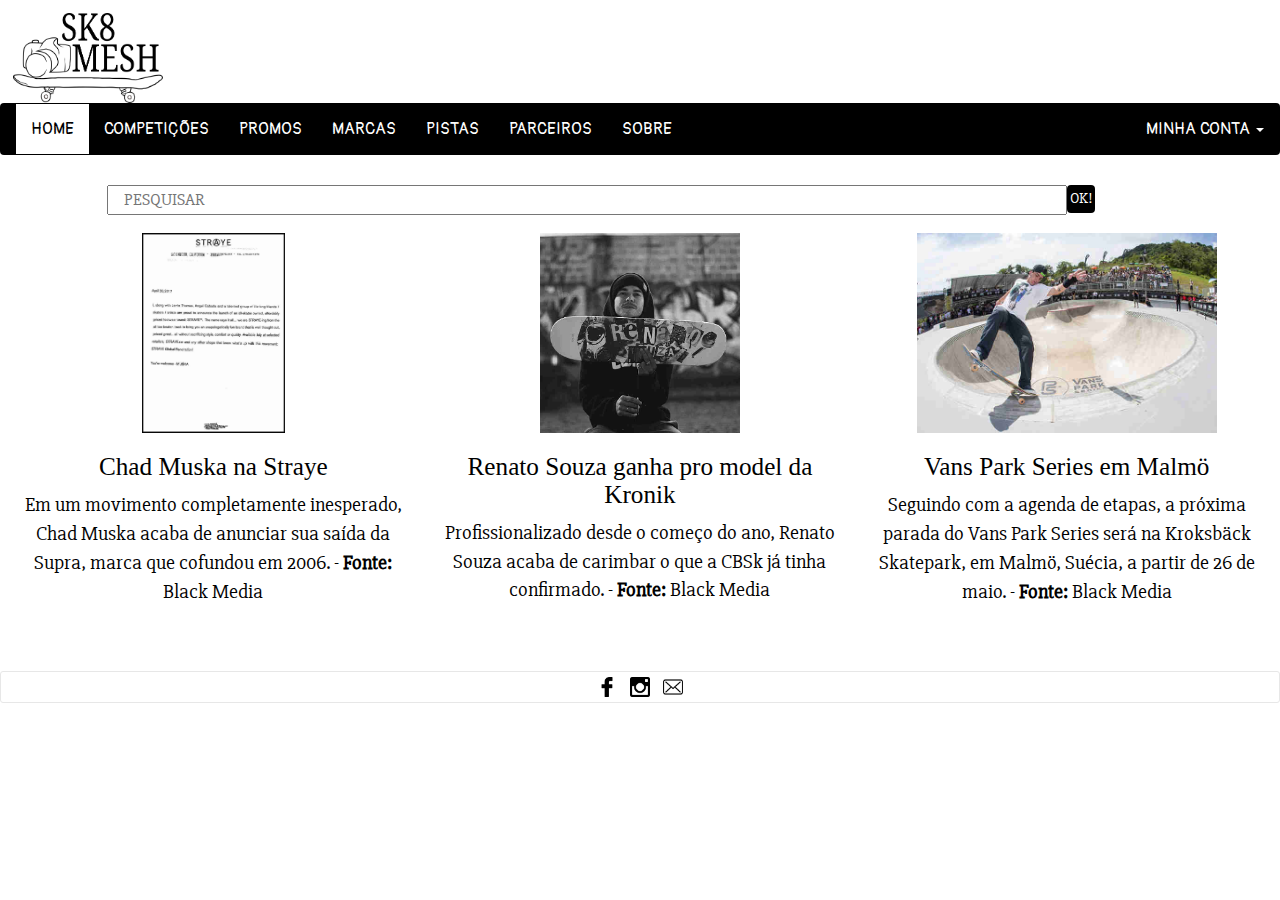
<file: index.html>
<!DOCTYPE html>
<html lang="pt-BR">
  <head>
    <meta charset="utf-8">
    <meta http-equiv="X-UA-Compatible" content="IE=edge">
    <meta name="viewport" content="width=device-width, initial-scale=1">
    <!-- The above 3 meta tags *must* come first in the head; any other head content must come *after* these tags -->
    <title>SK8MESH</title>
    
    <!-- chamada do ícone do site -->
    <link rel="shortcut icon" href="images/skate.png" type="image/x-icon" />

    <link rel="stylesheet" href="https://maxcdn.bootstrapcdn.com/bootstrap/3.3.7/css/bootstrap.min.css" integrity="sha384-BVYiiSIFeK1dGmJRAkycuHAHRg32OmUcww7on3RYdg4Va+PmSTsz/K68vbdEjh4u" crossorigin="anonymous">
      
    <link href="https://fonts.googleapis.com/css?family=Slabo+27px" rel="stylesheet">
      
    <link href="https://fonts.googleapis.com/css?family=Pangolin" rel="stylesheet">
      
    <link href="css/estilo.css" rel="stylesheet" type="text/css"/>
    
  </head>
  <body>
    <div class="container-fluid">
        
        <div class="row">
    
            <header>
                
                <a href="index.html" class="aLogo"><img src="images/skate.png" class="logo" alt="Skate no chão, com uma câmera sobre ele e um letreiro escrito SK8Mesh"></a> 
                
                <nav role="navigation" class="nav navbar menu">
                    
                    
                    <div class="navbar-header">
        
                        <button type="button" data-target="#navbarCollapse" data-toggle="collapse" class="navbar-toggle botaoMenu">                    

                            <span class="sr-only">Ativa Navegação</span>
                            <span class="icon-bar spanMenu"></span>
                            <span class="icon-bar spanMenu"></span>
                            <span class="icon-bar spanMenu"></span>                

                        </button>  
                        
                    </div>
            
                    <div class="collapse navbar-collapse" id="navbarCollapse">
            
                        <ul class="nav navbar-nav">
                        
                            <li role="presentation" class="active MenuPaginaAtual"><a href="index.html" class="aMenuPaginaAtual">HOME</a></li>
                            <li role="presentation"><a href="competicoes.html" class="aMenu">COMPETIÇÕES</a></li>
                            <li role="presentation"><a href="promos.html" class="aMenu">PROMOS</a></li>
                            <li role="presentation"><a href="principais-marcas.html" class="aMenu">MARCAS</a></li>
                            <li role="presentation"><a href="pistas-mais-famosas.html" class="aMenu">PISTAS</a></li>
                            <li role="presentation" ><a href="parceiros.html" class="aMenu">PARCEIROS</a></li>
                            <li role="presentation" ><a href="sobre.html" class="aMenu">SOBRE</a></li>

                        </ul>
                      
                        <ul class="nav navbar-nav navbar-right">
                          
                          <li class="dropdown">
                        
                          <a href="#" class="dropdown-toggle aMenu" data-toggle="dropdown" role="button" aria-haspopup="true" aria-expanded="false">MINHA CONTA <span class="caret"></span></a>
                          <ul class="dropdown-menu">
                         
                            <li><a href="contate-nos.html" class="aDropdown">CONTATE-NOS</a></li>
                            <li><a href="entrar.html" class="aDropdown">ENTRAR</a></li>
                            <li><a href="cadastrar.html" class="aDropdown">CADASTRAR</a></li>
                        
                          </ul>
                      
                          </li>
                    
                        </ul>
                        
                    </div>
                  
                </nav>
                
                <form method="get" action="#">
                
                    <input type="text" name="txtBusca" placeholder="PESQUISAR" class="col-xs-offset-1 col-xs-9 col-sm-offset-1 col-sm-9 col-md-offset-1 col-md-9 col-lg-9 col-lg-offset-1"/>
                    
                    <button type="submit" class="botaoBusca">OK!</button>
                    
                </form>
        
            </header>
            
        </div>
        
        <div class="row">
            
            <a href="detalhes.html" class="a_noticias">
                
                <section class="col-xs-12 col-sm-6 col-lg-4 col-md-4 noticias">
            
                    <img src="images/strayerelease.jpg" class="imgNoticia" alt="Imagem de um documento oficial de contrato."/>
                
                    <h3>Chad Muska na Straye</h3>
                
                    <p>Em um movimento completamente inesperado, Chad Muska acaba de anunciar sua saída da Supra, marca que cofundou em 2006. - <strong>Fonte: </strong>Black Media</p>
            
                </section>
                
            </a>
            
            <a href="#" class="a_noticias">
                
                <section class="col-xs-12 col-sm-6 col-lg-4 col-md-4 noticias">
            
                    <img src="images/renatosouza_kronik.jpg" class="imgNoticia" alt="Jovem rapaz sentado num cenário street, com o efeito preto e branco, blusa preta e destacando o skate na mão dele."/>
                
                    <h3>Renato Souza ganha pro model da Kronik</h3>
                
                    <p>Profissionalizado desde o começo do ano, Renato Souza acaba de carimbar o que a CBSk já tinha confirmado. - <strong>Fonte: </strong>Black Media</p>
            
                </section>
            
            </a>
            
            <a href="#" class="a_noticias">
                
                <section class="col-xs-12 col-sm-6 col-lg-4 col-md-4 noticias">
            
                    <img src="images/vansparkseries_vi.jpg" class="imgNoticia" alt="Jovem rapaz realizando uma manobra numa pista de skate com uma multidão observando."/>
                
                    <h3>Vans Park Series em Malmö</h3>
                
                    <p>Seguindo com a agenda de etapas, a próxima parada do Vans Park Series será na Kroksbäck Skatepark, em Malmö, Suécia, a partir de 26 de maio. - <strong>Fonte: </strong>Black Media</p>
            
                </section>
            
            </a>
            
        
        </div>
        
        <div class="row rodape">
        
            <footer>
            
                <a href="#">
                    
                    <img src="images/facebook.png" class="imgLogo" alt="Facebook"/>
                
                </a>
                
                <a href="#">
                    
                    <img src="images/instagram.png" class="imgLogo" alt="Instagram"/>
                
                </a>
                
                <a href="#">
                    
                    <img src="images/mail.png" class="imgLogo" alt="Entre em contato"/>
                
                </a>
                
            </footer>
        
        </div>
      
    </div>
      
      <!-- Chamadas JS -->
    <script src="https://ajax.googleapis.com/ajax/libs/jquery/3.2.1/jquery.min.js"></script>
    <script src="https://maxcdn.bootstrapcdn.com/bootstrap/3.3.7/js/bootstrap.min.js" integrity="sha384-Tc5IQib027qvyjSMfHjOMaLkfuWVxZxUPnCJA7l2mCWNIpG9mGCD8wGNIcPD7Txa" crossorigin="anonymous"></script>
    <!-- HTML5 shim and Respond.js for IE8 support of HTML5 elements and media queries -->
    <!-- WARNING: Respond.js doesn't work if you view the page via file:// -->
    <!--[if lt IE 9]>-->
      <script src="https://oss.maxcdn.com/html5shiv/3.7.3/html5shiv.min.js"></script>
      <script src="https://oss.maxcdn.com/respond/1.4.2/respond.min.js"></script>
    <!--<![endif]-->
  </body>
</html>
</file>
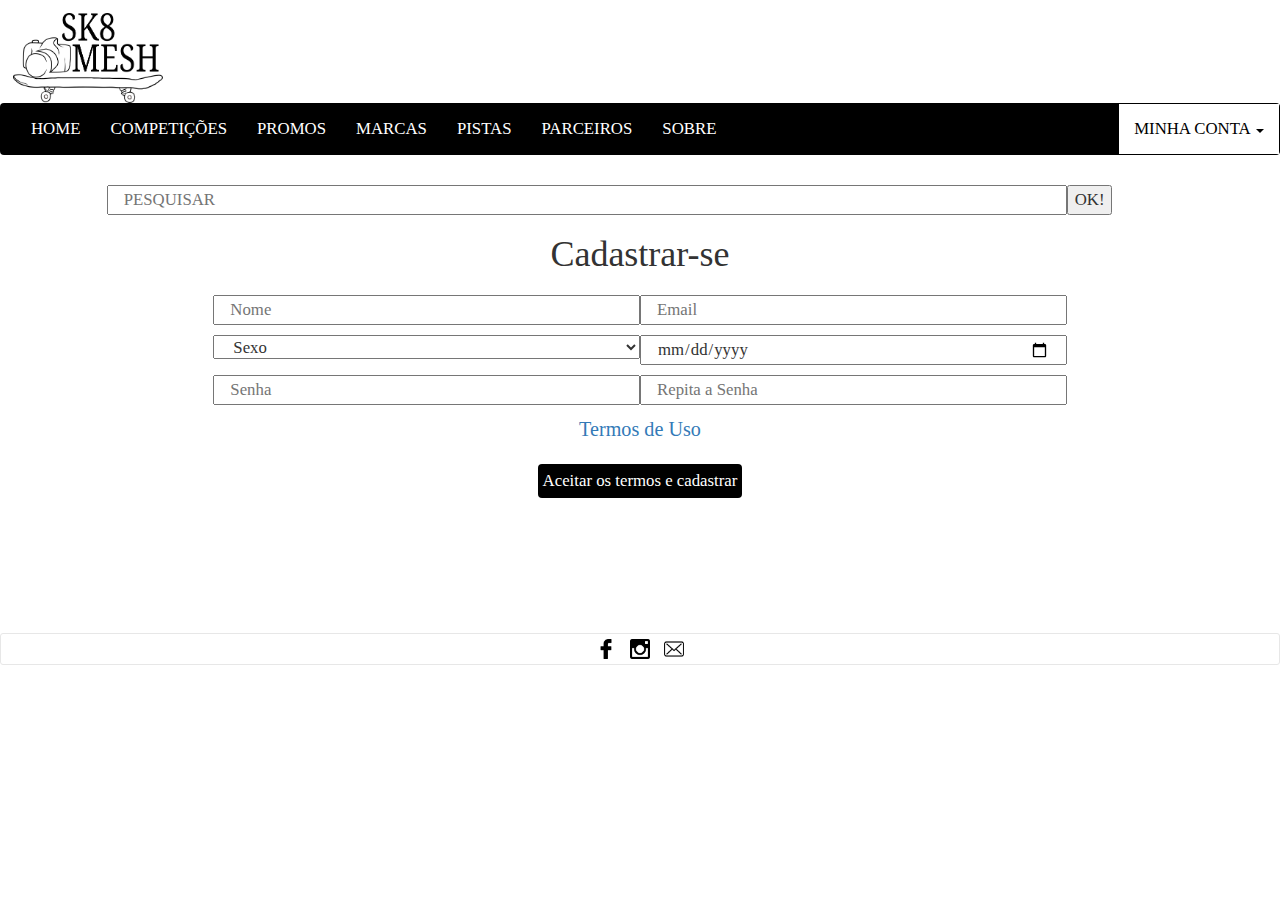
<file: cadastrar.html>
<!DOCTYPE html>
<html lang="pt-BR">
  <head>
    <meta charset="utf-8">
    <meta http-equiv="X-UA-Compatible" content="IE=edge">
    <meta name="viewport" content="width=device-width, initial-scale=1">
    <!-- The above 3 meta tags *must* come first in the head; any other head content must come *after* these tags -->
    <title>SK8MESH</title>
    
    <!-- chamada do ícone do site -->
    <link rel="shortcut icon" href="images/skate.png" type="image/x-icon" />

    <link rel="stylesheet" href="https://maxcdn.bootstrapcdn.com/bootstrap/3.3.7/css/bootstrap.min.css" integrity="sha384-BVYiiSIFeK1dGmJRAkycuHAHRg32OmUcww7on3RYdg4Va+PmSTsz/K68vbdEjh4u" crossorigin="anonymous">
      
    <link href="css/estilo.css" rel="stylesheet" type="text/css"/>
    
  </head>
  <body>
    <div class="container-fluid">
        
        <div class="row">
    
            <header>
                
                <a href="index.html" class="aLogo"><img src="images/skate.png" class="logo"></a> 
                
                <nav role="navigation" class="nav navbar menu">
                    
                    
                    <div class="navbar-header">
        
                        <button type="button" data-target="#navbarCollapse" data-toggle="collapse" class="navbar-toggle botaoMenu">                    

                            <span class="sr-only">Ativa Navegação</span>
                            <span class="icon-bar spanMenu"></span>
                            <span class="icon-bar spanMenu"></span>
                            <span class="icon-bar spanMenu"></span>                

                        </button>  
                        
                    </div>
            
                    <div class="collapse navbar-collapse" id="navbarCollapse">
            
                        <ul class="nav navbar-nav">
                        
                            <li role="presentation"><a href="index.html" class="aMenu">HOME</a></li>
                            <li role="presentation"><a href="competicoes.html" class="aMenu">COMPETIÇÕES</a></li>
                            <li role="presentation"><a href="promos.html" class="aMenu">PROMOS</a></li>
                            <li role="presentation"><a href="principais-marcas.html" class="aMenu">MARCAS</a></li>
                            <li role="presentation"><a href="pistas-mais-famosas.html" class="aMenu">PISTAS</a></li>
                            <li role="presentation" ><a href="parceiros.html" class="aMenu">PARCEIROS</a></li>
                            <li role="presentation" ><a href="sobre.html" class="aMenu">SOBRE</a></li>

                        </ul>
                      
                        <ul class="nav navbar-nav navbar-right">
                          
                          <li class="dropdown active MenuPaginaAtual">
                        
                          <a href="#" class="dropdown-toggle aMenuPaginaAtual" data-toggle="dropdown" role="button" aria-haspopup="true" aria-expanded="false">MINHA CONTA <span class="caret"></span></a>
                          <ul class="dropdown-menu">
                         
                            <li><a href="contate-nos.html" class="aDropdown">CONTATE-NOS</a></li>
                            <li><a href="entrar.html" class="aDropdown">ENTRAR</a></li>
                            <li><a href="cadastrar.html" class="aDropdown">CADASTRAR</a></li>
                        
                          </ul>
                      
                          </li>
                    
                        </ul>
                        
                    </div>
                  
                </nav>
                
                <form method="get" action="index.html">
                
                    <input type="text" name="txtBusca" placeholder="PESQUISAR" class="col-xs-offset-1 col-xs-9 col-sm-offset-1 col-sm-9 col-md-offset-1 col-md-9 col-lg-9 col-lg-offset-1"/>
                    
                    <input type="submit" value="OK!"/>
                    
                </form>
        
            </header>
            
        </div>
        
        <div class="row">
            
            <article class="articleCadastrar">
            
                <h1 class="h1Cadastrar">Cadastrar-se</h1>

                <form method="post" action="#" class="col-lg-8 col-lg-offset-2 col-md-8 col-md-offset-2 col-sm-10 col-sm-offset-1 col-xs-10 col-xs-offset-1">

                    <div class="row">

                        <input type="text" placeholder="Nome" name="txtNome" class="col-lg-6 col-md-6 col-sm-6 col-xs-12" required>

                        <input type="email" placeholder="Email" name="txtEmail" class="col-lg-6 col-md-6 col-sm-6 col-xs-12" required>

                        <select name="txtSexo" class="col-lg-6 col-md-6 col-sm-6 col-xs-6" required>

                            <option value="">Sexo</option>

                            <option value="0">Feminino</option>

                            <option value="1">Masculino</option>

                        </select>

                        <input type="date" placeholder="Nascimento" name="txtDataNascimento" class="col-lg-6 col-md-6 col-sm-6 col-xs-6" required>

                        <input type="password" placeholder="Senha" name="txtSenha" class="col-lg-6 col-md-6 col-sm-6 col-xs-12" required>

                        <input type="password" placeholder="Repita a Senha" name="txtConfirmaSenha" class="col-lg-6 col-md-6 col-sm-6 col-xs-12" required>

                        <div class="col-lg-12 col-md-12 col-sm-12 col-xs-12 aTermosDeUso">
                        
                            <a href="#">Termos de Uso</a>
                        
                        </div>
                        
                        <input type="submit" value="Aceitar os termos e cadastrar" class="botaoCadastrar">

                    </div>

                </form>
                
            </article>
        
        </div>
        
        <div class="row rodape">
        
            <footer>
            
                <a href="#">
                    
                    <img src="images/facebook.png" class="imgLogo"/>
                
                </a>
                
                <a href="#">
                    
                    <img src="images/instagram.png" class="imgLogo"/>
                
                </a>
                
                <a href="#">
                    
                    <img src="images/mail.png" class="imgLogo"/>
                
                </a>
                
            </footer>
        
        </div>
      
    </div>
      
      <!-- Chamadas JS -->
    <script src="https://ajax.googleapis.com/ajax/libs/jquery/3.2.1/jquery.min.js"></script>
    <script src="https://maxcdn.bootstrapcdn.com/bootstrap/3.3.7/js/bootstrap.min.js" integrity="sha384-Tc5IQib027qvyjSMfHjOMaLkfuWVxZxUPnCJA7l2mCWNIpG9mGCD8wGNIcPD7Txa" crossorigin="anonymous"></script>
    <!-- HTML5 shim and Respond.js for IE8 support of HTML5 elements and media queries -->
    <!-- WARNING: Respond.js doesn't work if you view the page via file:// -->
    <!--[if lt IE 9]>-->
      <script src="https://oss.maxcdn.com/html5shiv/3.7.3/html5shiv.min.js"></script>
      <script src="https://oss.maxcdn.com/respond/1.4.2/respond.min.js"></script>
    <!--<![endif]-->
  </body>
</html>
</file>
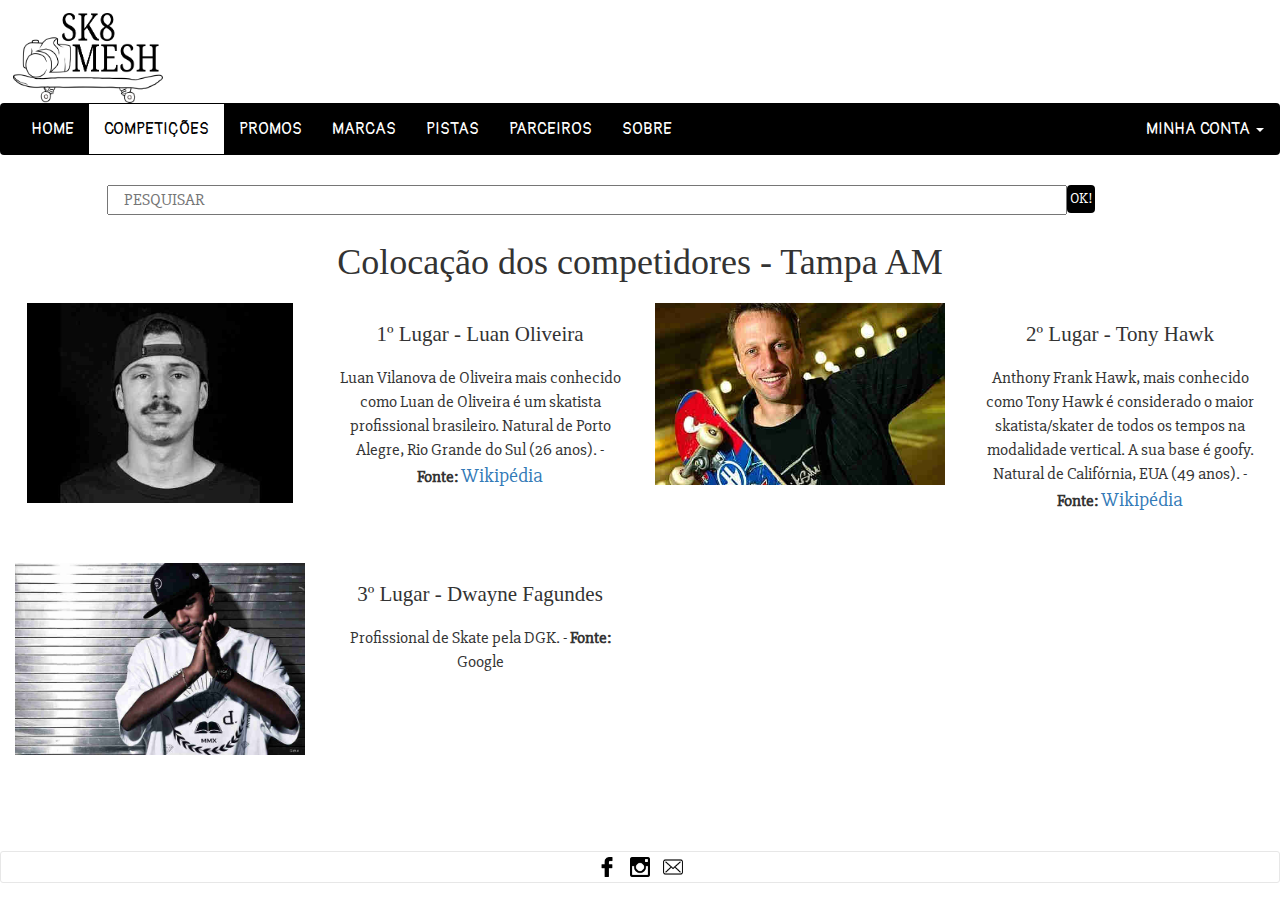
<file: colocacao-dos-competidores.html>
<!DOCTYPE html>
<html lang="pt-BR">
  <head>
    <meta charset="utf-8">
    <meta http-equiv="X-UA-Compatible" content="IE=edge">
    <meta name="viewport" content="width=device-width, initial-scale=1">
    <!-- The above 3 meta tags *must* come first in the head; any other head content must come *after* these tags -->
    <title>SK8MESH</title>
    
    <!-- chamada do ícone do site -->
    <link rel="shortcut icon" href="images/skate.png" type="image/x-icon" />

    <link rel="stylesheet" href="https://maxcdn.bootstrapcdn.com/bootstrap/3.3.7/css/bootstrap.min.css" integrity="sha384-BVYiiSIFeK1dGmJRAkycuHAHRg32OmUcww7on3RYdg4Va+PmSTsz/K68vbdEjh4u" crossorigin="anonymous">
      
    <link href="https://fonts.googleapis.com/css?family=Slabo+27px" rel="stylesheet"> 
      
    <link href="https://fonts.googleapis.com/css?family=Pangolin" rel="stylesheet">
      
    <link href="css/estilo.css" rel="stylesheet" type="text/css"/>

  </head>
  <body>
    <div class="container-fluid">
        
        <div class="row">
    
            <header>
                
                <a href="index.html" class="aLogo"><img src="images/skate.png" class="logo" alt="Skate no chão, com uma câmera sobre ele e um letreiro escrito SK8Mesh"></a> 
                
                <nav role="navigation" class="nav navbar menu">
                    
                    
                    <div class="navbar-header">
        
                        <button type="button" data-target="#navbarCollapse" data-toggle="collapse" class="navbar-toggle botaoMenu">                    

                            <span class="sr-only">Ativa Navegação</span>
                            <span class="icon-bar spanMenu"></span>
                            <span class="icon-bar spanMenu"></span>
                            <span class="icon-bar spanMenu"></span>                

                        </button>  
                        
                    </div>
            
                    <div class="collapse navbar-collapse" id="navbarCollapse">
            
                        <ul class="nav navbar-nav">
                        
                            <li role="presentation"><a href="index.html" class="aMenu">HOME</a></li>
                            <li role="presentation" class="active MenuPaginaAtual"><a href="competicoes.html" class="aMenuPaginaAtual">COMPETIÇÕES</a></li>
                            <li role="presentation"><a href="promos.html" class="aMenu">PROMOS</a></li>
                            <li role="presentation"><a href="#" class="aMenu">MARCAS</a></li>
                            <li role="presentation" ><a href="pistas-mais-famosas.html" class="aMenu">PISTAS</a></li>
                            <li role="presentation" ><a href="parceiros.html" class="aMenu">PARCEIROS</a></li>
                            <li role="presentation" ><a href="sobre.html" class="aMenu">SOBRE</a></li>

                        </ul>
                      
                        <ul class="nav navbar-nav navbar-right">
                          
                          <li class="dropdown">
                        
                          <a href="#" class="dropdown-toggle aMenu" data-toggle="dropdown" role="button" aria-haspopup="true" aria-expanded="false">MINHA CONTA <span class="caret"></span></a>
                          <ul class="dropdown-menu">
                         
                            <li><a href="contate-nos.html" class="aDropdown">CONTATE-NOS</a></li>
                            <li><a href="entrar.html" class="aDropdown">ENTRAR</a></li>
                            <li><a href="cadastrar.html" class="aDropdown">CADASTRAR</a></li>
                        
                          </ul>
                      
                          </li>
                    
                        </ul>
                        
                    </div>
                  
                </nav>
                
                <form method="get" action="#">
                
                    <input type="text" name="txtBusca" placeholder="PESQUISAR" class="col-xs-offset-1 col-xs-9 col-sm-offset-1 col-sm-9 col-md-offset-1 col-md-9 col-lg-9 col-lg-offset-1"/>
                    
                    <button type="submit" class="botaoBusca" >OK!</button>
                    
                </form>
        
            </header>
            
        </div>
        
        <div class="row">
          
            <article class="articleComp">
          
              <h1>Colocação dos competidores - Tampa AM</h1>
          
            </article>
            
            <section class="col-xs-12 col-sm-12 col-lg-6 col-md-6 competidores">
            
                <div class="row">

                  <div class="col-lg-6 col-md-6 col-sm-12 col-xs-12">

                    <img src="images/luanoliveira.jpg" class="imgMarcas" alt="Jovem rapaz com bigode e boné para trás com um fundo preto e os acessórios do mesmo também."/>

                  </div>

                  <h3 class="col-sm-12 col-xs-12 col-lg-6 col-md-6">1º Lugar - Luan Oliveira</h3>

                  <p class="col-sm-12 col-xs-12 col-lg-6 col-md-6">Luan Vilanova de Oliveira mais conhecido como Luan de Oliveira é um skatista profissional brasileiro. Natural de Porto Alegre, Rio Grande do Sul (26 anos). - <strong>Fonte: </strong><a href="https://pt.wikipedia.org/wiki/Luan_de_Oliveira" target="_blank">Wikipédia</a></p>

                </div>

            </section>

            <section class="col-xs-12 col-sm-12 col-lg-6 col-md-6 competidores">
            
                <div class="row">

                  <div class="col-lg-6 col-md-6 col-sm-12 col-xs-12">

                    <img src="images/tony-hawk.jpg" class="imgMarcas" alt="Jovem senhor dentro de uma garagem subterrânea com um skate na mão."/>

                  </div>

                  <h3 class="col-sm-12 col-xs-12 col-lg-6 col-md-6">2º Lugar - Tony Hawk</h3>

                  <p class="col-sm-12 col-xs-12 col-lg-6 col-md-6">Anthony Frank Hawk, mais conhecido como Tony Hawk é considerado o maior skatista/skater de todos os tempos na modalidade vertical. A sua base é goofy. Natural de Califórnia, EUA (49 anos). - <strong>Fonte: </strong><a href="https://pt.wikipedia.org/wiki/Tony_Hawk" target="_blank">Wikipédia</a></p>

                </div>

              </section>
                
              
            <section class="col-xs-12 col-sm-12 col-lg-6 col-md-6 competidores">
            
                <div class="row">

                  <div class="col-lg-6 col-md-6 col-sm-12 col-xs-12">

                    <img src="images/dwayne%20perfil.jpg" class="imgMarcas" alt="Jovem rapaz de boné para o lado, camiseta branca, na frente de uma porta de aço fazendo pose com seriedade para foto."/>

                  </div>

                  <h3 class="col-sm-12 col-xs-12 col-lg-6 col-md-6">3º Lugar - Dwayne Fagundes</h3>

                  <p class="col-sm-12 col-xs-12 col-lg-6 col-md-6">Profissional de Skate pela DGK. - <strong>Fonte: </strong>Google</p>

                </div>

              </section>
              
        </div>
        
        <div class="row rodape">
        
            <footer>
            
                <a href="#">
                    
                    <img src="images/facebook.png" class="imgLogo" alt="Facebook"/>
                
                </a>
                
                <a href="#">
                    
                    <img src="images/instagram.png" class="imgLogo" alt="Instagram"/>
                
                </a>
                
                <a href="#">
                    
                    <img src="images/mail.png" class="imgLogo" alt="Entre em contato"/>
                
                </a>
                
            </footer>
        
        </div>
      
    </div>
      
      <!-- Chamadas JS -->
    <script src="https://ajax.googleapis.com/ajax/libs/jquery/3.2.1/jquery.min.js"></script>
    <script src="https://maxcdn.bootstrapcdn.com/bootstrap/3.3.7/js/bootstrap.min.js" integrity="sha384-Tc5IQib027qvyjSMfHjOMaLkfuWVxZxUPnCJA7l2mCWNIpG9mGCD8wGNIcPD7Txa" crossorigin="anonymous"></script>
    <!-- HTML5 shim and Respond.js for IE8 support of HTML5 elements and media queries -->
    <!-- WARNING: Respond.js doesn't work if you view the page via file:// -->
    <!--[if lt IE 9]>-->
      <script src="https://oss.maxcdn.com/html5shiv/3.7.3/html5shiv.min.js"></script>
      <script src="https://oss.maxcdn.com/respond/1.4.2/respond.min.js"></script>
    <!--<![endif]-->
  </body>
</html>
</file>
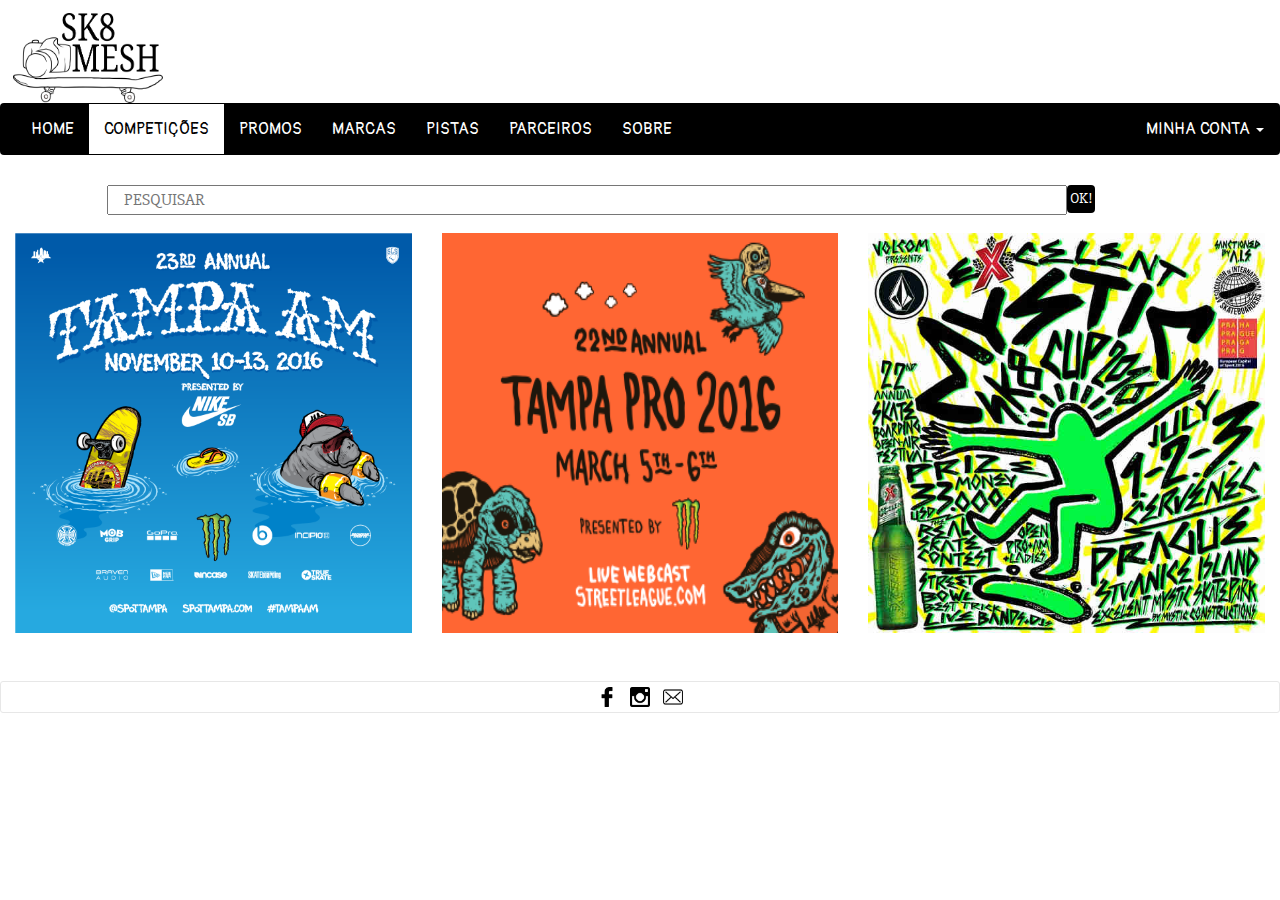
<file: competicoes.html>
<!DOCTYPE html>
<html lang="pt-BR">
  <head>
    <meta charset="utf-8">
    <meta http-equiv="X-UA-Compatible" content="IE=edge">
    <meta name="viewport" content="width=device-width, initial-scale=1">
    <!-- The above 3 meta tags *must* come first in the head; any other head content must come *after* these tags -->
    <title>SK8MESH</title>
    
    <!-- chamada do ícone do site -->
    <link rel="shortcut icon" href="images/skate.png" type="image/x-icon" />

    <link rel="stylesheet" href="https://maxcdn.bootstrapcdn.com/bootstrap/3.3.7/css/bootstrap.min.css" integrity="sha384-BVYiiSIFeK1dGmJRAkycuHAHRg32OmUcww7on3RYdg4Va+PmSTsz/K68vbdEjh4u" crossorigin="anonymous">
      
    <link href="https://fonts.googleapis.com/css?family=Slabo+27px" rel="stylesheet">
      
    <link href="https://fonts.googleapis.com/css?family=Pangolin" rel="stylesheet">
      
    <link href="css/estilo.css" rel="stylesheet" type="text/css"/>
    
  </head>
  <body>
    <div class="container-fluid">
        
        <div class="row">
    
            <header>
                
                <a href="index.html" class="aLogo"><img src="images/skate.png" class="logo" alt="Skate no chão, com uma câmera sobre ele e um letreiro escrito SK8Mesh"></a> 
                
                <nav role="navigation" class="nav navbar menu">
                    
                    
                    <div class="navbar-header">
        
                        <button type="button" data-target="#navbarCollapse" data-toggle="collapse" class="navbar-toggle botaoMenu">                    

                            <span class="sr-only">Ativa Navegação</span>
                            <span class="icon-bar spanMenu"></span>
                            <span class="icon-bar spanMenu"></span>
                            <span class="icon-bar spanMenu"></span>                

                        </button>  
                        
                    </div>
            
                    <div class="collapse navbar-collapse" id="navbarCollapse">
            
                        <ul class="nav navbar-nav">
                        
                            <li role="presentation" ><a href="index.html" class="aMenu">HOME</a></li>
                            <li role="presentation" class="active MenuPaginaAtual"><a href="competicoes.html" class="aMenuPaginaAtual">COMPETIÇÕES</a></li>
                            <li role="presentation"><a href="promos.html" class="aMenu">PROMOS</a></li>
                            <li role="presentation"><a href="principais-marcas.html" class="aMenu">MARCAS</a></li>
                            <li role="presentation"><a href="pistas-mais-famosas.html" class="aMenu">PISTAS</a></li>
                            <li role="presentation" ><a href="parceiros.html" class="aMenu">PARCEIROS</a></li>
                            <li role="presentation" ><a href="sobre.html" class="aMenu">SOBRE</a></li>

                        </ul>
                      
                        <ul class="nav navbar-nav navbar-right">
                          
                          <li class="dropdown">
                        
                          <a href="#" class="dropdown-toggle aMenu" data-toggle="dropdown" role="button" aria-haspopup="true" aria-expanded="false">MINHA CONTA <span class="caret"></span></a>
                          <ul class="dropdown-menu">
                         
                            <li><a href="contate-nos.html" class="aDropdown">CONTATE-NOS</a></li>
                            <li><a href="entrar.html" class="aDropdown">ENTRAR</a></li>
                            <li><a href="cadastrar.html" class="aDropdown">CADASTRAR</a></li>
                            
                          </ul>
                      
                          </li>
                    
                        </ul>
                        
                    </div>
                  
                </nav>
                
                <form method="get" action="#">
                
                    <input type="text" name="txtBusca" placeholder="PESQUISAR" class="col-xs-offset-1 col-xs-9 col-sm-offset-1 col-sm-9 col-md-offset-1 col-md-9 col-lg-9 col-lg-offset-1"/>
                    
                    <button type="submit" class="botaoBusca" >OK!</button>
                    
                </form>
        
            </header>
            
        </div>
        
        <div class="row">
        
            <section class="col-xs-12 col-sm-6 col-lg-4 col-md-4 competicoes">
                
                <a href="colocacao-dos-competidores.html">
            
                    <img src="images/tampaam16-insta.png" class="imgCompeticoes" alt="Várias informações de locais e especificações de um campeonato de skate com o fundo simulando água."/>
                
                </a>
                    
            </section>
            
            <section class="col-xs-12 col-sm-6 col-lg-4 col-md-4 competicoes">
                    
                <a href="#">
            
                    <img src="images/mobile_tampa_pro_header.png" class="imgCompeticoes" alt="Várias informações de locais e especificações de um campeonato de skate com o fundo laranja e animais pré-históricos."/>
                        
                </a>
                
            </section>
                
            <section class="col-xs-12 col-sm-6 col-lg-4 col-md-4 competicoes">
            
                <a href="#">
                
                    <img src="images/Poster_MSC16-1.jpg" class="imgCompeticoes" alt="Várias informações de locais e especificações de um campeonato de skate com o fundo verde e uma espécie de boneco centralizado."/>
                
                </a>
                    
            </section>
            
        </div>
        
        <div class="row rodape">
        
            <footer>
            
                <a href="#">
                    
                    <img src="images/facebook.png" class="imgLogo" alt="Facebook"/>
                
                </a>
                
                <a href="#">
                    
                    <img src="images/instagram.png" class="imgLogo" alt="Instagram"/>
                
                </a>
                
                <a href="#">
                    
                    <img src="images/mail.png" class="imgLogo" alt="Entre em contato"/>
                
                </a>
                
            </footer>
        
        </div>
      
    </div>
      
      <!-- Chamadas JS -->
    <script src="https://ajax.googleapis.com/ajax/libs/jquery/3.2.1/jquery.min.js"></script>
    <script src="https://maxcdn.bootstrapcdn.com/bootstrap/3.3.7/js/bootstrap.min.js" integrity="sha384-Tc5IQib027qvyjSMfHjOMaLkfuWVxZxUPnCJA7l2mCWNIpG9mGCD8wGNIcPD7Txa" crossorigin="anonymous"></script>
    <!-- HTML5 shim and Respond.js for IE8 support of HTML5 elements and media queries -->
    <!-- WARNING: Respond.js doesn't work if you view the page via file:// -->
    <!--[if lt IE 9]>-->
      <script src="https://oss.maxcdn.com/html5shiv/3.7.3/html5shiv.min.js"></script>
      <script src="https://oss.maxcdn.com/respond/1.4.2/respond.min.js"></script>
    <!--<![endif]-->
  </body>
</html>
</file>
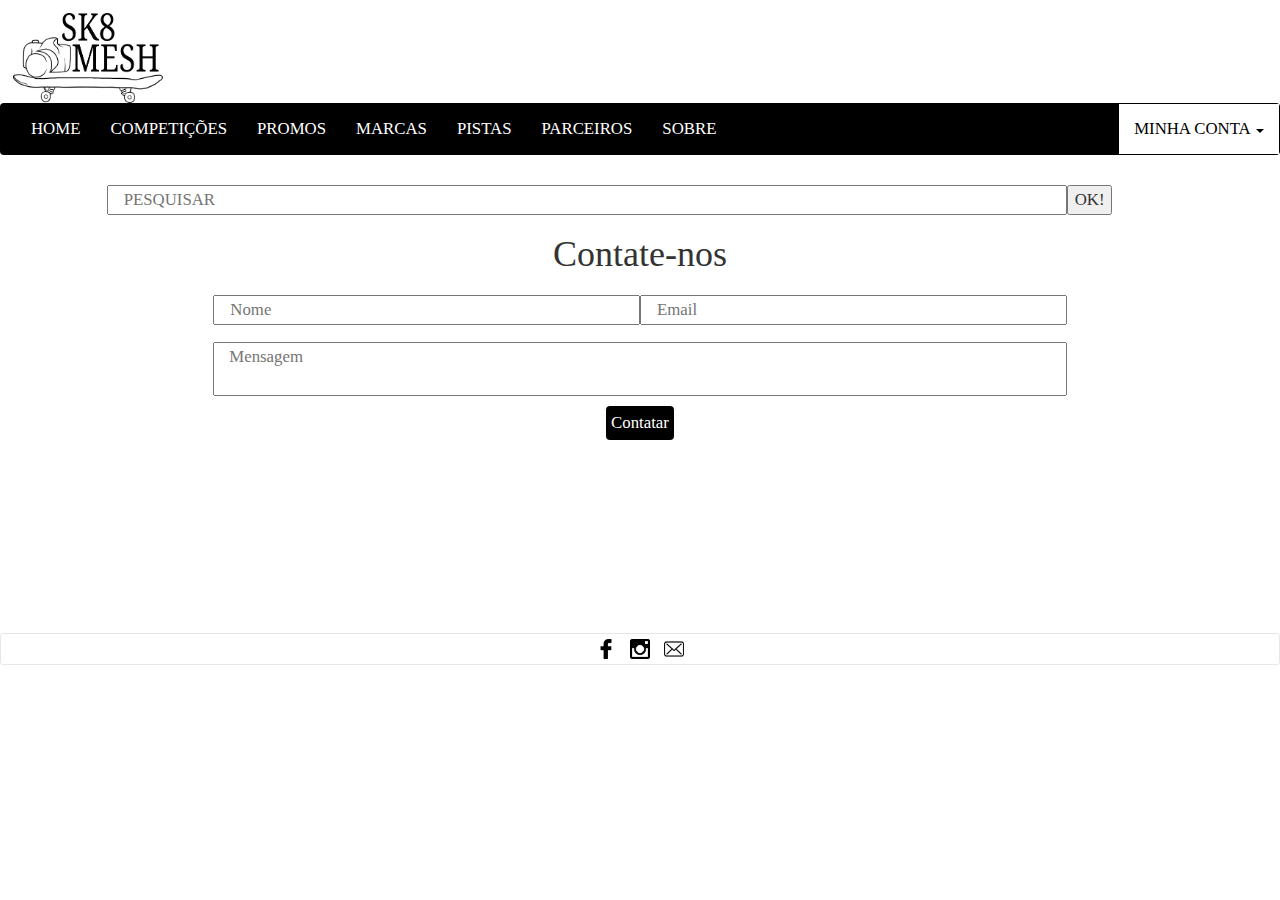
<file: contate-nos.html>
<!DOCTYPE html>
<html lang="pt-BR">
  <head>
    <meta charset="utf-8">
    <meta http-equiv="X-UA-Compatible" content="IE=edge">
    <meta name="viewport" content="width=device-width, initial-scale=1">
    <!-- The above 3 meta tags *must* come first in the head; any other head content must come *after* these tags -->
    <title>SK8MESH</title>
    
    <!-- chamada do ícone do site -->
    <link rel="shortcut icon" href="images/skate.png" type="image/x-icon" />

    <link rel="stylesheet" href="https://maxcdn.bootstrapcdn.com/bootstrap/3.3.7/css/bootstrap.min.css" integrity="sha384-BVYiiSIFeK1dGmJRAkycuHAHRg32OmUcww7on3RYdg4Va+PmSTsz/K68vbdEjh4u" crossorigin="anonymous">
      
    <link href="css/estilo.css" rel="stylesheet" type="text/css"/>
    
  </head>
  <body>
    <div class="container-fluid">
        
        <div class="row">
    
            <header>
                
                <a href="index.html" class="aLogo"><img src="images/skate.png" class="logo"></a> 
                
                <nav role="navigation" class="nav navbar menu">
                    
                    
                    <div class="navbar-header">
        
                        <button type="button" data-target="#navbarCollapse" data-toggle="collapse" class="navbar-toggle botaoMenu">                    

                            <span class="sr-only">Ativa Navegação</span>
                            <span class="icon-bar spanMenu"></span>
                            <span class="icon-bar spanMenu"></span>
                            <span class="icon-bar spanMenu"></span>                

                        </button>  
                        
                    </div>
            
                    <div class="collapse navbar-collapse" id="navbarCollapse">
            
                        <ul class="nav navbar-nav">
                        
                            <li role="presentation"><a href="index.html" class="aMenu">HOME</a></li>
                            <li role="presentation"><a href="competicoes.html" class="aMenu">COMPETIÇÕES</a></li>
                            <li role="presentation"><a href="promos.html" class="aMenu">PROMOS</a></li>
                            <li role="presentation"><a href="principais-marcas.html" class="aMenu">MARCAS</a></li>
                            <li role="presentation"><a href="pistas-mais-famosas.html" class="aMenu">PISTAS</a></li>
                            <li role="presentation" ><a href="parceiros.html" class="aMenu">PARCEIROS</a></li>
                            <li role="presentation" ><a href="sobre.html" class="aMenu">SOBRE</a></li>

                        </ul>
                      
                        <ul class="nav navbar-nav navbar-right">
                          
                          <li class="dropdown active MenuPaginaAtual">
                        
                          <a href="#" class="dropdown-toggle aMenuPaginaAtual" data-toggle="dropdown" role="button" aria-haspopup="true" aria-expanded="false">MINHA CONTA <span class="caret"></span></a>
                          <ul class="dropdown-menu">
                         
                            <li><a href="contate-nos.html" class="aDropdown">CONTATE-NOS</a></li>
                            <li><a href="entrar.html" class="aDropdown">ENTRAR</a></li>
                            <li><a href="cadastrar.html" class="aDropdown">CADASTRAR</a></li>
                        
                          </ul>
                      
                          </li>
                    
                        </ul>
                        
                    </div>
                  
                </nav>
                
                <form method="get" action="index.html">
                
                    <input type="text" name="txtBusca" placeholder="PESQUISAR" class="col-xs-offset-1 col-xs-9 col-sm-offset-1 col-sm-9 col-md-offset-1 col-md-9 col-lg-9 col-lg-offset-1"/>
                    
                    <input type="submit" value="OK!"/>
                    
                </form>
        
            </header>
            
        </div>
        
        <div class="row">
            
            <article class="articleCadastrar">
            
                <h1 class="h1Cadastrar">Contate-nos</h1>

                <form method="post" action="#" class="col-lg-8 col-lg-offset-2 col-md-8 col-md-offset-2 col-sm-10 col-sm-offset-1 col-xs-10 col-xs-offset-1">

                    <div class="row">

                        <input type="text" placeholder="Nome" name="txtNome" class="col-lg-6 col-md-6 col-sm-6 col-xs-12" required>

                        <input type="email" placeholder="Email" name="txtEmail" class="col-lg-6 col-md-6 col-sm-6 col-xs-12" required>

                        <textarea name="mensagem" placeholder="Mensagem" class="col-lg-12 col-md-12 col-sm-12 col-xs-12"></textarea>
                        
                        <input type="submit" value="Contatar" class="botaoCadastrar">

                    </div>

                </form>
                
            </article>
        
        </div>
        
        <div class="row rodape">
        
            <footer>
            
                <a href="#">
                    
                    <img src="images/facebook.png" class="imgLogo"/>
                
                </a>
                
                <a href="#">
                    
                    <img src="images/instagram.png" class="imgLogo"/>
                
                </a>
                
                <a href="#">
                    
                    <img src="images/mail.png" class="imgLogo"/>
                
                </a>
                
            </footer>
        
        </div>
      
    </div>
      
      <!-- Chamadas JS -->
    <script src="https://ajax.googleapis.com/ajax/libs/jquery/3.2.1/jquery.min.js"></script>
    <script src="https://maxcdn.bootstrapcdn.com/bootstrap/3.3.7/js/bootstrap.min.js" integrity="sha384-Tc5IQib027qvyjSMfHjOMaLkfuWVxZxUPnCJA7l2mCWNIpG9mGCD8wGNIcPD7Txa" crossorigin="anonymous"></script>
    <!-- HTML5 shim and Respond.js for IE8 support of HTML5 elements and media queries -->
    <!-- WARNING: Respond.js doesn't work if you view the page via file:// -->
    <!--[if lt IE 9]>-->
      <script src="https://oss.maxcdn.com/html5shiv/3.7.3/html5shiv.min.js"></script>
      <script src="https://oss.maxcdn.com/respond/1.4.2/respond.min.js"></script>
    <!--<![endif]-->
  </body>
</html>
</file>
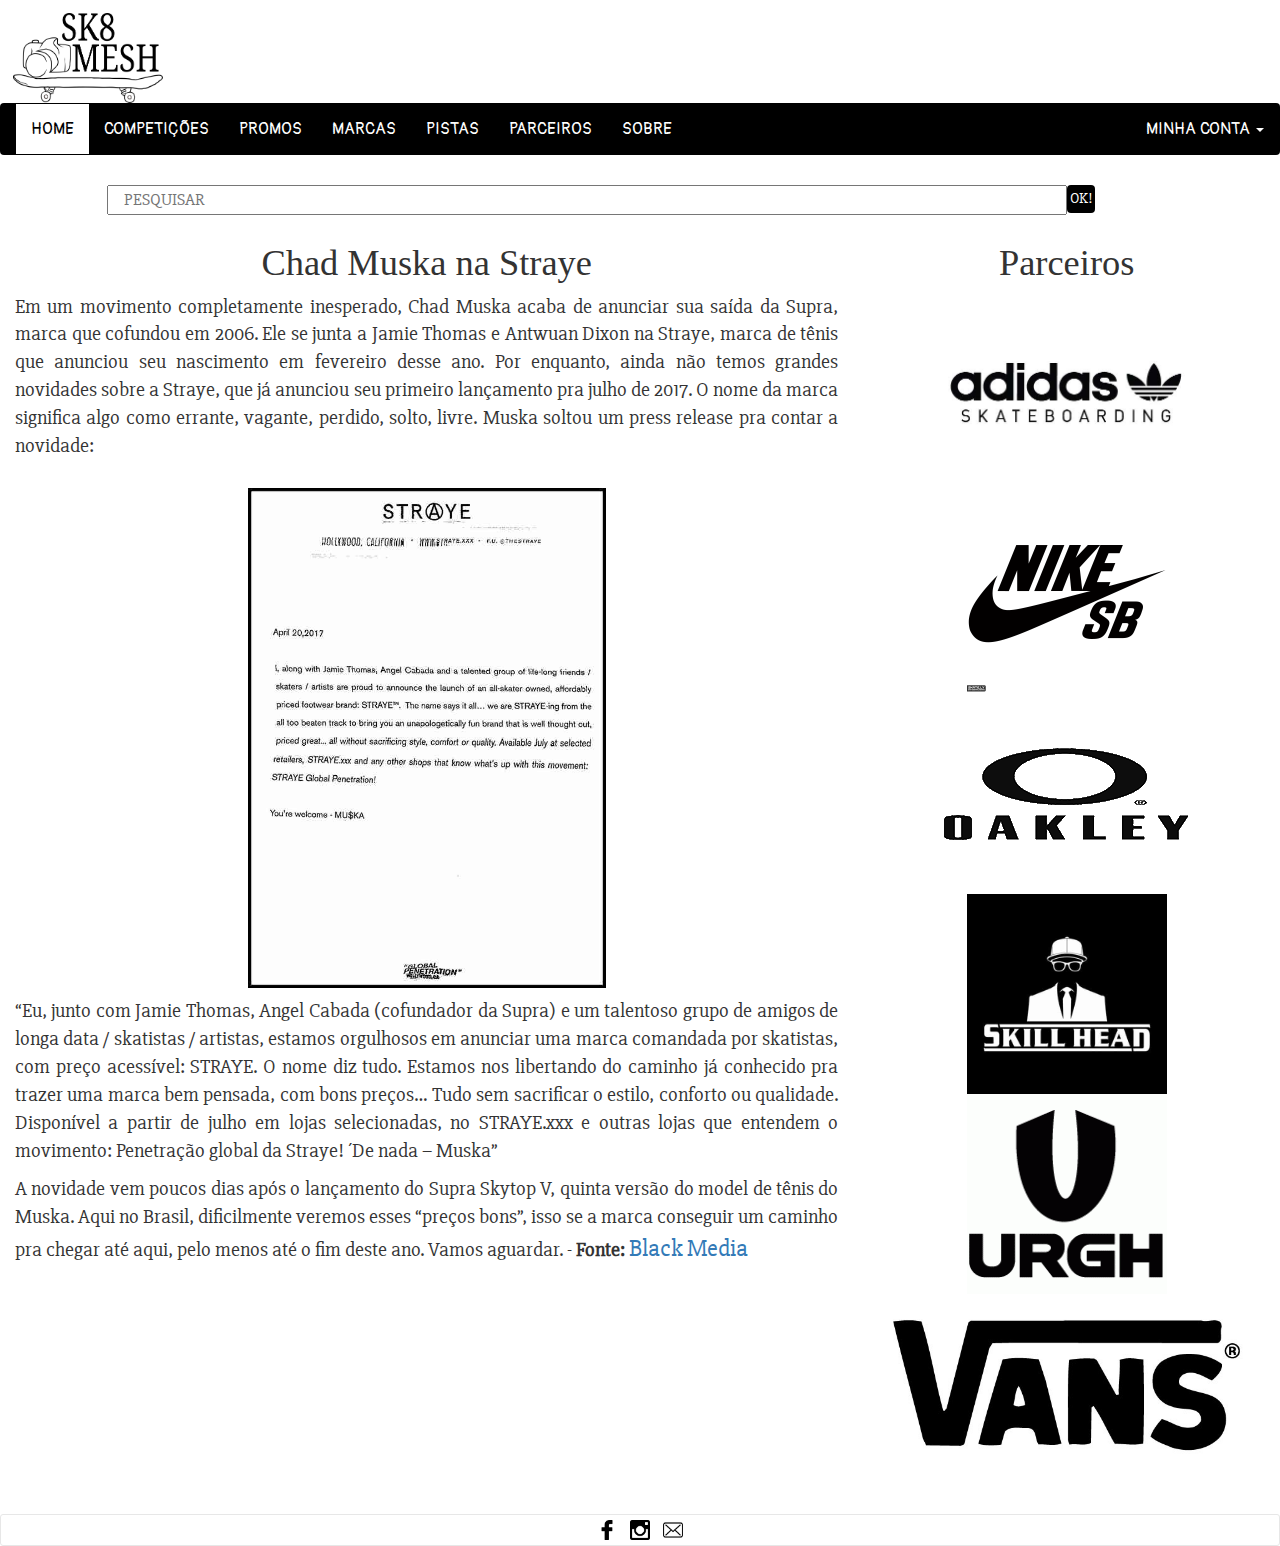
<file: detalhes.html>
<!DOCTYPE html>
<html lang="pt-BR">
  <head>
    <meta charset="utf-8">
    <meta http-equiv="X-UA-Compatible" content="IE=edge">
    <meta name="viewport" content="width=device-width, initial-scale=1">
    <!-- The above 3 meta tags *must* come first in the head; any other head content must come *after* these tags -->
    <title>SK8MESH</title>
    
    <!-- chamada do ícone do site -->
    <link rel="shortcut icon" href="images/skate.png" type="image/x-icon" />

    <link rel="stylesheet" href="https://maxcdn.bootstrapcdn.com/bootstrap/3.3.7/css/bootstrap.min.css" integrity="sha384-BVYiiSIFeK1dGmJRAkycuHAHRg32OmUcww7on3RYdg4Va+PmSTsz/K68vbdEjh4u" crossorigin="anonymous">
      
    <link href="https://fonts.googleapis.com/css?family=Slabo+27px" rel="stylesheet"> 
      
    <link href="https://fonts.googleapis.com/css?family=Pangolin" rel="stylesheet">
      
    <link href="css/estilo.css" rel="stylesheet" type="text/css"/>
    
  </head>
  <body>
    <div class="container-fluid">
        
        <div class="row">
    
            <header>
                
                <a href="index.html" class="aLogo"><img src="images/skate.png" class="logo" alt="Skate no chão, com uma câmera sobre ele e um letreiro escrito SK8Mesh"></a> 
                
                <nav role="navigation" class="nav navbar menu">
                    
                    
                    <div class="navbar-header">
        
                        <button type="button" data-target="#navbarCollapse" data-toggle="collapse" class="navbar-toggle botaoMenu">                    

                            <span class="sr-only">Ativa Navegação</span>
                            <span class="icon-bar spanMenu"></span>
                            <span class="icon-bar spanMenu"></span>
                            <span class="icon-bar spanMenu"></span>                

                        </button>  
                        
                    </div>
            
                    <div class="collapse navbar-collapse" id="navbarCollapse">
            
                        <ul class="nav navbar-nav">
                        
                            <li role="presentation" class="active MenuPaginaAtual"><a href="index.html" class="aMenuPaginaAtual">HOME</a></li>
                            <li role="presentation"><a href="competicoes.html" class="aMenu">COMPETIÇÕES</a></li>
                            <li role="presentation"><a href="promos.html" class="aMenu">PROMOS</a></li>
                            <li role="presentation"><a href="principais-marcas.html" class="aMenu">MARCAS</a></li>
                            <li role="presentation"><a href="pistas-mais-famosas.html" class="aMenu">PISTAS</a></li>
                            <li role="presentation" ><a href="parceiros.html" class="aMenu">PARCEIROS</a></li>
                            <li role="presentation" ><a href="sobre.html" class="aMenu">SOBRE</a></li>

                        </ul>
                      
                        <ul class="nav navbar-nav navbar-right">
                          
                          <li class="dropdown">
                        
                          <a href="#" class="dropdown-toggle aMenu" data-toggle="dropdown" role="button" aria-haspopup="true" aria-expanded="false">MINHA CONTA <span class="caret"></span></a>
                          <ul class="dropdown-menu">
                         
                            <li><a href="contate-nos.html" class="aDropdown">CONTATE-NOS</a></li>
                            <li><a href="entrar.html" class="aDropdown">ENTRAR</a></li>
                            <li><a href="cadastrar.html" class="aDropdown">CADASTRAR</a></li>
                        
                          </ul>
                      
                          </li>
                    
                        </ul>
                        
                    </div>
                  
                </nav>
                
                <form method="get" action="#">
                
                    <input type="text" name="txtBusca" placeholder="PESQUISAR" class="col-xs-offset-1 col-xs-9 col-sm-offset-1 col-sm-9 col-md-offset-1 col-md-9 col-lg-9 col-lg-offset-1"/>
                    
                    <button type="submit" class="botaoBusca">OK!</button>
                    
                </form>
        
            </header>
            
        </div>
        
        <div class="row">
            
            <article class="articleSobre col-sm-12 col-xs-12 col-md-8 col-lg-8">
              
              
              
            <h2 class="h2Sobre">Chad Muska na Straye</h2>

            <p class="pSobre">Em um movimento completamente inesperado, Chad Muska acaba de anunciar sua saída da Supra, marca que cofundou em 2006. Ele se junta a Jamie Thomas e Antwuan Dixon na Straye, marca de tênis que anunciou seu nascimento em fevereiro desse ano.

        Por enquanto, ainda não temos grandes novidades sobre a Straye, que já anunciou seu primeiro lançamento pra julho de 2017. O nome da marca significa algo como errante, vagante, perdido, solto, livre. Muska soltou um press release pra contar a novidade:</p>
                
            <img src="images/strayerelease.jpg" class="imgDetalhes" alt="Imagem de um documento oficial de contrato.">
          
            <p class="pSobre">“Eu, junto com Jamie Thomas, Angel Cabada (cofundador da Supra) e um talentoso grupo de amigos de longa data / skatistas / artistas, estamos orgulhosos em anunciar uma marca comandada por skatistas, com preço acessível: STRAYE. O nome diz tudo. Estamos nos libertando do caminho já conhecido pra trazer uma marca bem pensada, com bons preços… Tudo sem sacrificar o estilo, conforto ou qualidade. Disponível a partir de julho em lojas selecionadas, no STRAYE.xxx e outras lojas que entendem o movimento: Penetração global da Straye!
                
            ´De nada – Muska”</p>
                
            <p class="pSobre">A novidade vem poucos dias após o lançamento do Supra Skytop V, quinta versão do model de tênis do Muska.
            Aqui no Brasil, dificilmente veremos esses “preços bons”, isso se a marca conseguir um caminho pra chegar até aqui, pelo menos até o fim deste ano. Vamos aguardar. - <strong>Fonte: </strong><a href="http://www.blackmediaskate.com/site/?p=16157" target="_blank">Black Media</a></p>
          
            </article>
          
            <aside class="hidden-sm hidden-xs asideSobre col-lg-4 col-md-4">
          
              <h3 class="h3Parceiros">Parceiros</h3>
              
              <a href="#"><img src="images/parceiros/adidas.png" class="imgParceiros" alt="Marca Adidas"></a>
              
              <a href="#"><img src="images/parceiros/nike.png" class="imgParceiros" alt="Marca Nike"></a>
              
              <a href="#"><img src="images/parceiros/oakley.png" class="imgParceiros" alt="Marca Oakley"></a>
              
              <a href="#"><img src="images/parceiros/skill-head.jpg" class="imgParceiros" alt="Marca Skill Head"></a>
              
              <a href="#"><img src="images/parceiros/urgh.png" class="imgParceiros" alt="Marca Urgh"></a>
              
              <a href="#"><img src="images/parceiros/vans.jpg" class="imgParceiros" alt="Marca Vans"></a>
          
            </aside>
        
        </div>
        
        <div class="row rodape">
        
            <footer>
            
                <a href="#">
                    
                    <img src="images/facebook.png" class="imgLogo" alt="Facebook"/>
                
                </a>
                
                <a href="#">
                    
                    <img src="images/instagram.png" class="imgLogo" alt="Instagram"/>
                
                </a>
                
                <a href="#">
                    
                    <img src="images/mail.png" class="imgLogo" alt="Entre em contato"/>
                
                </a>
                
            </footer>
        
        </div>
      
    </div>
      
      <!-- Chamadas JS -->
    <script src="https://ajax.googleapis.com/ajax/libs/jquery/3.2.1/jquery.min.js"></script>
    <script src="https://maxcdn.bootstrapcdn.com/bootstrap/3.3.7/js/bootstrap.min.js" integrity="sha384-Tc5IQib027qvyjSMfHjOMaLkfuWVxZxUPnCJA7l2mCWNIpG9mGCD8wGNIcPD7Txa" crossorigin="anonymous"></script>
    <!-- HTML5 shim and Respond.js for IE8 support of HTML5 elements and media queries -->
    <!-- WARNING: Respond.js doesn't work if you view the page via file:// -->
    <!--[if lt IE 9]>-->
      <script src="https://oss.maxcdn.com/html5shiv/3.7.3/html5shiv.min.js"></script>
      <script src="https://oss.maxcdn.com/respond/1.4.2/respond.min.js"></script>
    <!--<![endif]-->
  </body>
</html>
</file>
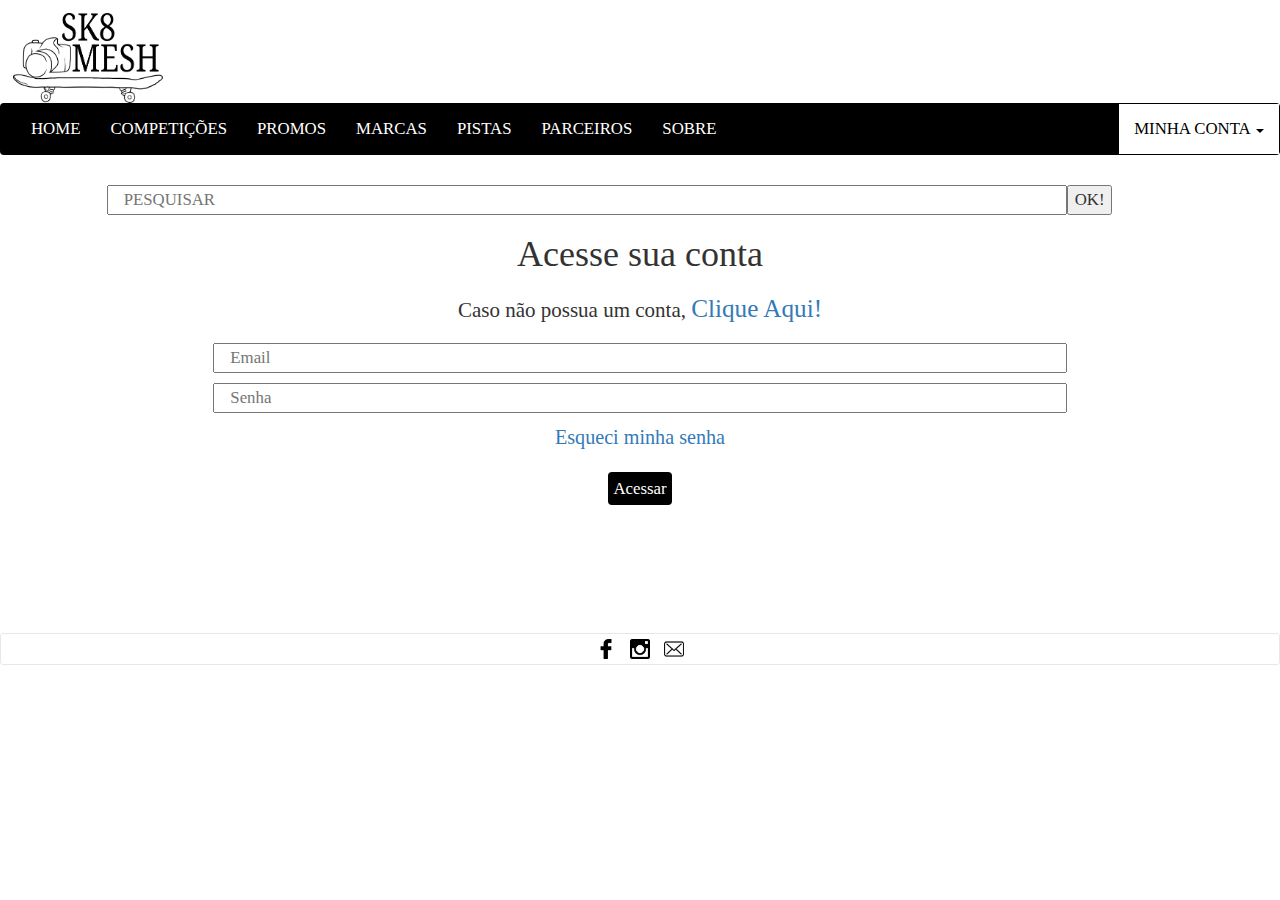
<file: entrar.html>
<!DOCTYPE html>
<html lang="pt-BR">
  <head>
    <meta charset="utf-8">
    <meta http-equiv="X-UA-Compatible" content="IE=edge">
    <meta name="viewport" content="width=device-width, initial-scale=1">
    <!-- The above 3 meta tags *must* come first in the head; any other head content must come *after* these tags -->
    <title>SK8MESH</title>
    
    <!-- chamada do ícone do site -->
    <link rel="shortcut icon" href="images/skate.png" type="image/x-icon" />

    <link rel="stylesheet" href="https://maxcdn.bootstrapcdn.com/bootstrap/3.3.7/css/bootstrap.min.css" integrity="sha384-BVYiiSIFeK1dGmJRAkycuHAHRg32OmUcww7on3RYdg4Va+PmSTsz/K68vbdEjh4u" crossorigin="anonymous">
      
    <link href="css/estilo.css" rel="stylesheet" type="text/css"/>
    
  </head>
  <body>
    <div class="container-fluid">
        
        <div class="row">
    
            <header>
                
                <a href="index.html" class="aLogo"><img src="images/skate.png" class="logo"></a> 
                
                <nav role="navigation" class="nav navbar menu">
                    
                    
                    <div class="navbar-header">
        
                        <button type="button" data-target="#navbarCollapse" data-toggle="collapse" class="navbar-toggle botaoMenu">                    

                            <span class="sr-only">Ativa Navegação</span>
                            <span class="icon-bar spanMenu"></span>
                            <span class="icon-bar spanMenu"></span>
                            <span class="icon-bar spanMenu"></span>                

                        </button>  
                        
                    </div>
            
                    <div class="collapse navbar-collapse" id="navbarCollapse">
            
                        <ul class="nav navbar-nav">
                        
                            <li role="presentation"><a href="index.html" class="aMenu">HOME</a></li>
                            <li role="presentation"><a href="competicoes.html" class="aMenu">COMPETIÇÕES</a></li>
                            <li role="presentation"><a href="promos.html" class="aMenu">PROMOS</a></li>
                            <li role="presentation"><a href="principais-marcas.html" class="aMenu">MARCAS</a></li>
                            <li role="presentation"><a href="pistas-mais-famosas.html" class="aMenu">PISTAS</a></li>
                            <li role="presentation" ><a href="parceiros.html" class="aMenu">PARCEIROS</a></li>
                            <li role="presentation" ><a href="sobre.html" class="aMenu">SOBRE</a></li>

                        </ul>
                      
                        <ul class="nav navbar-nav navbar-right">
                          
                          <li class="dropdown active MenuPaginaAtual">
                        
                          <a href="#" class="dropdown-toggle aMenuPaginaAtual" data-toggle="dropdown" role="button" aria-haspopup="true" aria-expanded="false">MINHA CONTA <span class="caret"></span></a>
                          <ul class="dropdown-menu">
                         
                            <li><a href="contate-nos.html" class="aDropdown">CONTATE-NOS</a></li>
                            <li><a href="entrar.html" class="aDropdown">ENTRAR</a></li>
                            <li><a href="cadastrar.html" class="aDropdown">CADASTRAR</a></li>
                        
                          </ul>
                      
                          </li>
                    
                        </ul>
                        
                    </div>
                  
                </nav>
                
                <form method="get" action="index.html">
                
                    <input type="text" name="txtBusca" placeholder="PESQUISAR" class="col-xs-offset-1 col-xs-9 col-sm-offset-1 col-sm-9 col-md-offset-1 col-md-9 col-lg-9 col-lg-offset-1"/>
                    
                    <input type="submit" value="OK!"/>
                    
                </form>
        
            </header>
            
        </div>
        
        <div class="row">
            
            <article class="articleCadastrar">
            
                <h1 class="h1Cadastrar">Acesse sua conta</h1>
                
                <h3 class="h3Login">Caso não possua um conta, <a href="cadastrar.html">Clique Aqui!</a></h3>

                <form method="post" action="#" class="col-lg-8 col-lg-offset-2 col-md-8 col-md-offset-2 col-sm-10 col-sm-offset-1 col-xs-10 col-xs-offset-1">

                    <div class="row">

                        <input type="email" placeholder="Email" name="txtEmail" class="col-lg-12 col-md-12 col-sm-12 col-xs-12" required>

                        <input type="password" placeholder="Senha" name="txtSenha" class="col-lg-12 col-md-12 col-sm-12 col-xs-12" required>

                        <div class="col-lg-12 col-md-12 col-sm-12 col-xs-12 aTermosDeUso">
                        
                            <a href="#">Esqueci minha senha</a>
                        
                        </div>
                        
                        <input type="submit" value="Acessar" class="botaoCadastrar">

                    </div>

                </form>
                
            </article>
        
        </div>
        
        <div class="row rodape">
        
            <footer>
            
                <a href="#">
                    
                    <img src="images/facebook.png" class="imgLogo"/>
                
                </a>
                
                <a href="#">
                    
                    <img src="images/instagram.png" class="imgLogo"/>
                
                </a>
                
                <a href="#">
                    
                    <img src="images/mail.png" class="imgLogo"/>
                
                </a>
                
            </footer>
        
        </div>
      
    </div>
      
      <!-- Chamadas JS -->
    <script src="https://ajax.googleapis.com/ajax/libs/jquery/3.2.1/jquery.min.js"></script>
    <script src="https://maxcdn.bootstrapcdn.com/bootstrap/3.3.7/js/bootstrap.min.js" integrity="sha384-Tc5IQib027qvyjSMfHjOMaLkfuWVxZxUPnCJA7l2mCWNIpG9mGCD8wGNIcPD7Txa" crossorigin="anonymous"></script>
    <!-- HTML5 shim and Respond.js for IE8 support of HTML5 elements and media queries -->
    <!-- WARNING: Respond.js doesn't work if you view the page via file:// -->
    <!--[if lt IE 9]>-->
      <script src="https://oss.maxcdn.com/html5shiv/3.7.3/html5shiv.min.js"></script>
      <script src="https://oss.maxcdn.com/respond/1.4.2/respond.min.js"></script>
    <!--<![endif]-->
  </body>
</html>
</file>
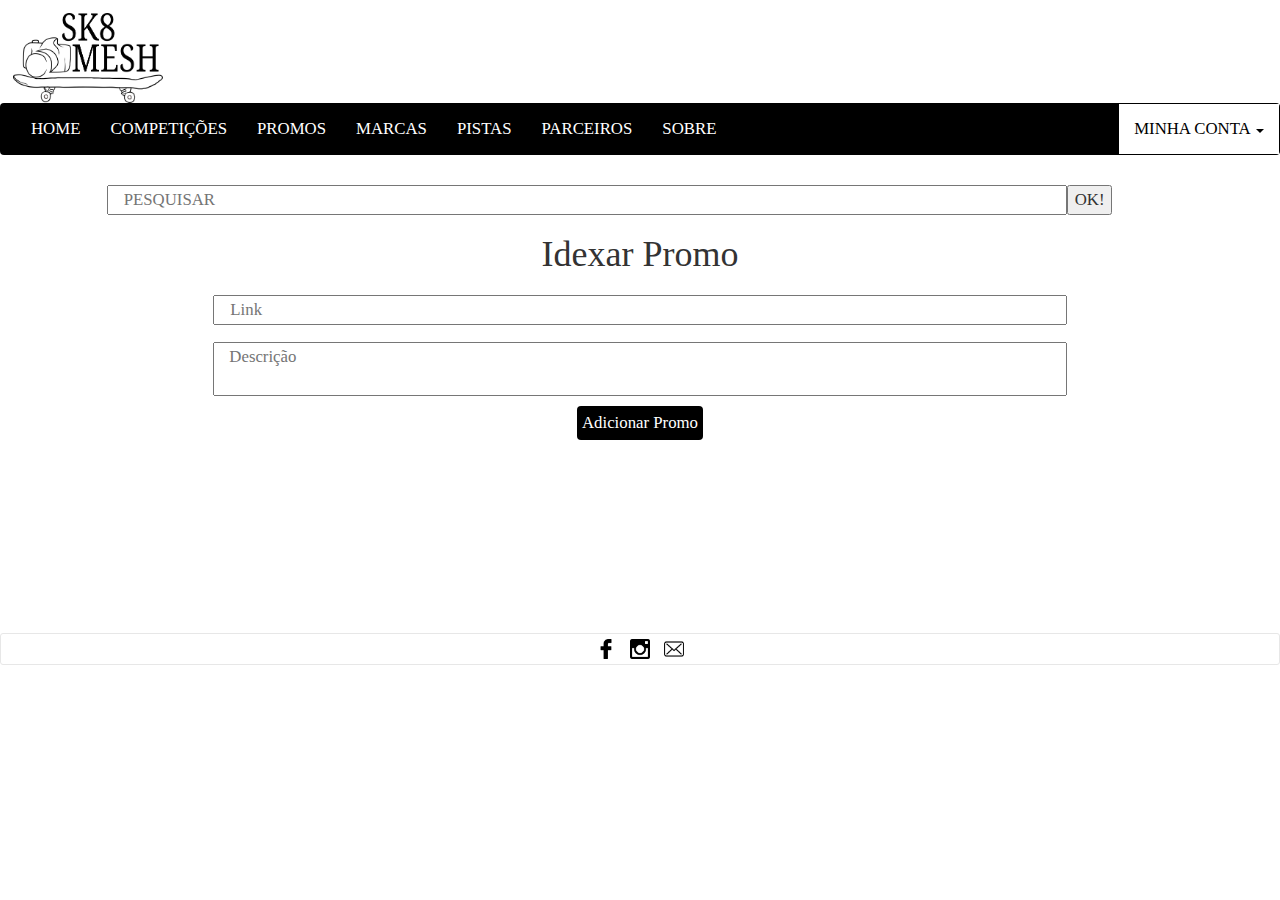
<file: indexar-promo.html>
<!DOCTYPE html>
<html lang="pt-BR">
  <head>
    <meta charset="utf-8">
    <meta http-equiv="X-UA-Compatible" content="IE=edge">
    <meta name="viewport" content="width=device-width, initial-scale=1">
    <!-- The above 3 meta tags *must* come first in the head; any other head content must come *after* these tags -->
    <title>SK8MESH</title>
    
    <!-- chamada do ícone do site -->
    <link rel="shortcut icon" href="images/skate.png" type="image/x-icon" />

    <link rel="stylesheet" href="https://maxcdn.bootstrapcdn.com/bootstrap/3.3.7/css/bootstrap.min.css" integrity="sha384-BVYiiSIFeK1dGmJRAkycuHAHRg32OmUcww7on3RYdg4Va+PmSTsz/K68vbdEjh4u" crossorigin="anonymous">
      
    <link href="css/estilo.css" rel="stylesheet" type="text/css"/>
   
  </head>
  <body>
    <div class="container-fluid">
        
        <div class="row">
    
            <header>
                
                <a href="index.html" class="aLogo"><img src="images/skate.png" class="logo"></a> 
                
                <nav role="navigation" class="nav navbar menu">
                    
                    
                    <div class="navbar-header">
        
                        <button type="button" data-target="#navbarCollapse" data-toggle="collapse" class="navbar-toggle botaoMenu">                    

                            <span class="sr-only">Ativa Navegação</span>
                            <span class="icon-bar spanMenu"></span>
                            <span class="icon-bar spanMenu"></span>
                            <span class="icon-bar spanMenu"></span>                

                        </button>  
                        
                    </div>
            
                    <div class="collapse navbar-collapse" id="navbarCollapse">
            
                        <ul class="nav navbar-nav">
                        
                            <li role="presentation"><a href="index.html" class="aMenu">HOME</a></li>
                            <li role="presentation"><a href="competicoes.html" class="aMenu">COMPETIÇÕES</a></li>
                            <li role="presentation"><a href="promos.html" class="aMenu">PROMOS</a></li>
                            <li role="presentation"><a href="principais-marcas.html" class="aMenu">MARCAS</a></li>
                            <li role="presentation"><a href="pistas-mais-famosas.html" class="aMenu">PISTAS</a></li>
                            <li role="presentation" ><a href="parceiros.html" class="aMenu">PARCEIROS</a></li>
                            <li role="presentation" ><a href="sobre.html" class="aMenu">SOBRE</a></li>

                        </ul>
                      
                        <ul class="nav navbar-nav navbar-right">
                          
                          <li class="dropdown active MenuPaginaAtual">
                        
                          <a href="#" class="dropdown-toggle aMenuPaginaAtual" data-toggle="dropdown" role="button" aria-haspopup="true" aria-expanded="false">MINHA CONTA <span class="caret"></span></a>
                          <ul class="dropdown-menu">
                         
                            <li><a href="contate-nos.html" class="aDropdown">CONTATE-NOS</a></li>
                            <li><a href="indexar-promo.html" class="aDropdown">INDEXAR PROMO</a></li>
                            <li role="separator" class="divider"></li>
                            <li><a href="#" class="aDropdown">SAIR</a></li>
                        
                          </ul>
                      
                          </li>
                    
                        </ul>
                        
                    </div>
                  
                </nav>
                
                <form method="get" action="index.html">
                
                    <input type="text" name="txtBusca" placeholder="PESQUISAR" class="col-xs-offset-1 col-xs-9 col-sm-offset-1 col-sm-9 col-md-offset-1 col-md-9 col-lg-9 col-lg-offset-1"/>
                    
                    <input type="submit" value="OK!"/>
                    
                </form>
        
            </header>
            
        </div>
        
        <div class="row">
            
            <article class="articleCadastrar">
            
                <h1 class="h1Cadastrar">Idexar Promo</h1>

                <form method="post" action="#" class="col-lg-8 col-lg-offset-2 col-md-8 col-md-offset-2 col-sm-10 col-sm-offset-1 col-xs-10 col-xs-offset-1">

                    <div class="row">

                        <input type="text" placeholder="Link" name="txtNome" class="col-lg-12 col-md-12 col-sm-12 col-xs-12" required>

                        <textarea name="mensagem" placeholder="Descrição" class="col-lg-12 col-md-12 col-sm-12 col-xs-12"></textarea>
                        
                        <input type="submit" value="Adicionar Promo" class="botaoCadastrar">

                    </div>

                </form>
                
            </article>
        
        </div>
        
        <div class="row rodape">
        
            <footer>
            
                <a href="#">
                    
                    <img src="images/facebook.png" class="imgLogo"/>
                
                </a>
                
                <a href="#">
                    
                    <img src="images/instagram.png" class="imgLogo"/>
                
                </a>
                
                <a href="#">
                    
                    <img src="images/mail.png" class="imgLogo"/>
                
                </a>
                
            </footer>
        
        </div>
      
    </div>
      
      <!-- Chamadas JS -->
    <script src="https://ajax.googleapis.com/ajax/libs/jquery/3.2.1/jquery.min.js"></script>
    <script src="https://maxcdn.bootstrapcdn.com/bootstrap/3.3.7/js/bootstrap.min.js" integrity="sha384-Tc5IQib027qvyjSMfHjOMaLkfuWVxZxUPnCJA7l2mCWNIpG9mGCD8wGNIcPD7Txa" crossorigin="anonymous"></script>
    <!-- HTML5 shim and Respond.js for IE8 support of HTML5 elements and media queries -->
    <!-- WARNING: Respond.js doesn't work if you view the page via file:// -->
    <!--[if lt IE 9]>-->
      <script src="https://oss.maxcdn.com/html5shiv/3.7.3/html5shiv.min.js"></script>
      <script src="https://oss.maxcdn.com/respond/1.4.2/respond.min.js"></script>
    <!--<![endif]-->
  </body>
</html>
</file>
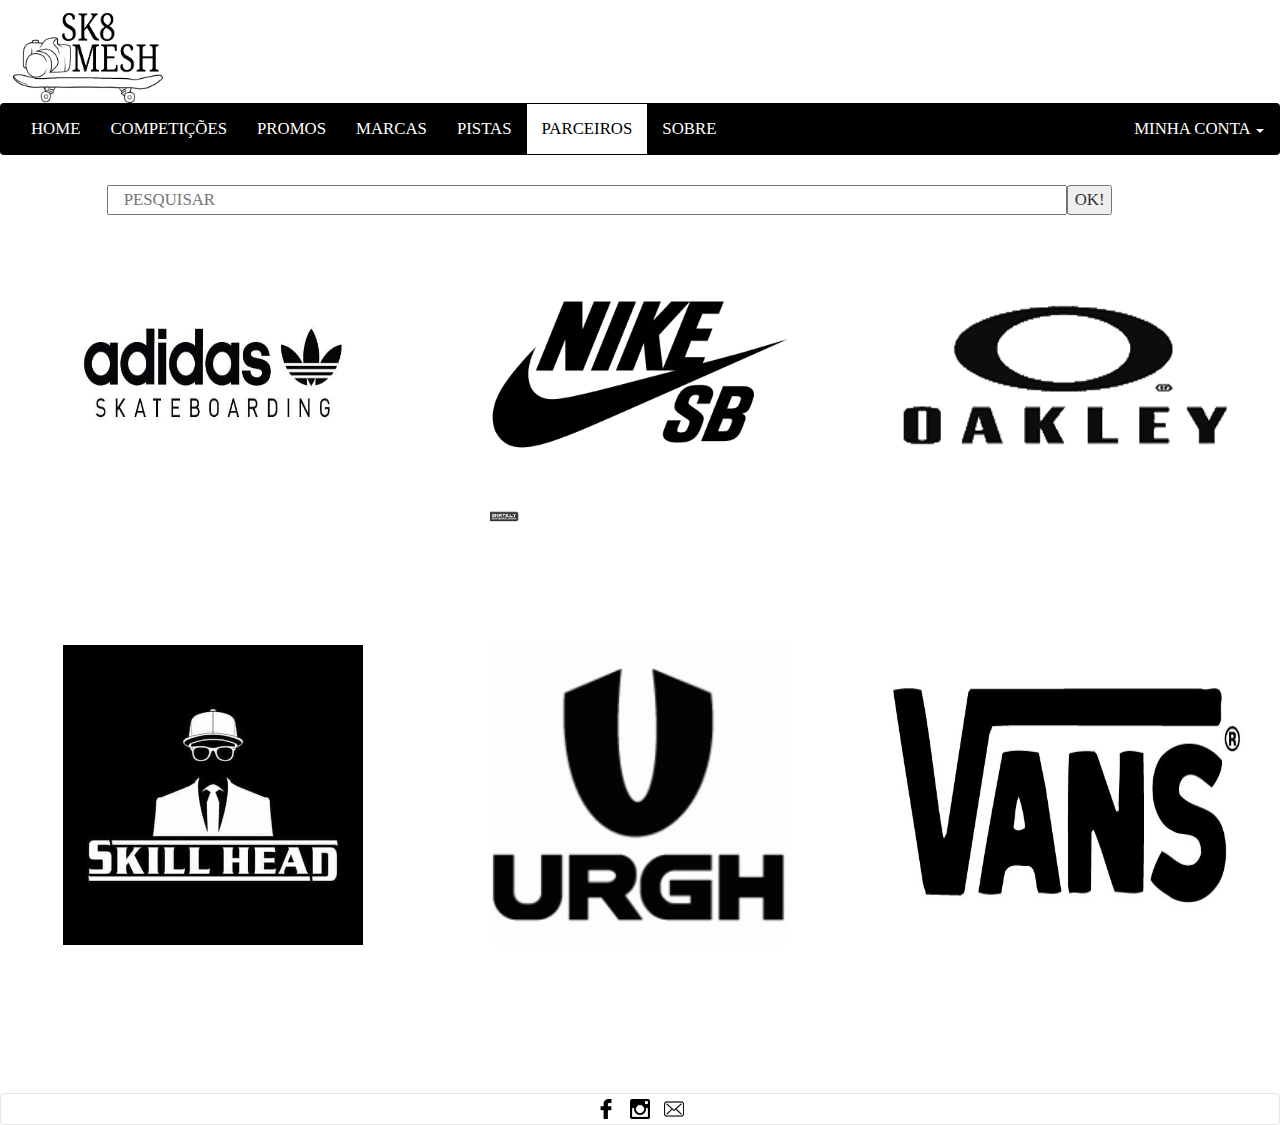
<file: parceiros.html>
<!DOCTYPE html>
<html lang="pt-BR">
  <head>
    <meta charset="utf-8">
    <meta http-equiv="X-UA-Compatible" content="IE=edge">
    <meta name="viewport" content="width=device-width, initial-scale=1">
    <!-- The above 3 meta tags *must* come first in the head; any other head content must come *after* these tags -->
    <title>SK8MESH</title>
    
    <!-- chamada do ícone do site -->
    <link rel="shortcut icon" href="images/skate.png" type="image/x-icon" />

    <link rel="stylesheet" href="https://maxcdn.bootstrapcdn.com/bootstrap/3.3.7/css/bootstrap.min.css" integrity="sha384-BVYiiSIFeK1dGmJRAkycuHAHRg32OmUcww7on3RYdg4Va+PmSTsz/K68vbdEjh4u" crossorigin="anonymous">
      
    <link href="css/estilo.css" rel="stylesheet" type="text/css"/>
    
  </head>
  <body>
    <div class="container-fluid">
        
        <div class="row">
    
            <header>
                
                <a href="index.html" class="aLogo"><img src="images/skate.png" class="logo"></a> 
                
                <nav role="navigation" class="nav navbar menu">
                    
                    
                    <div class="navbar-header">
        
                        <button type="button" data-target="#navbarCollapse" data-toggle="collapse" class="navbar-toggle botaoMenu">                    

                            <span class="sr-only">Ativa Navegação</span>
                            <span class="icon-bar spanMenu"></span>
                            <span class="icon-bar spanMenu"></span>
                            <span class="icon-bar spanMenu"></span>                

                        </button>  
                        
                    </div>
            
                    <div class="collapse navbar-collapse" id="navbarCollapse">
            
                        <ul class="nav navbar-nav">
                        
                            <li role="presentation"><a href="index.html" class="aMenu">HOME</a></li>
                            <li role="presentation"><a href="competicoes.html" class="aMenu">COMPETIÇÕES</a></li>
                            <li role="presentation"><a href="promos.html" class="aMenu">PROMOS</a></li>
                            <li role="presentation"><a href="principais-marcas.html" class="aMenu">MARCAS</a></li>
                            <li role="presentation"><a href="pistas-mais-famosas.html" class="aMenu">PISTAS</a></li>
                            <li role="presentation"  class="active MenuPaginaAtual"><a href="parceiros.html" class="aMenuPaginaAtual">PARCEIROS</a></li>
                            <li role="presentation" ><a href="sobre.html" class="aMenu">SOBRE</a></li>

                        </ul>
                      
                        <ul class="nav navbar-nav navbar-right">
                          
                          <li class="dropdown">
                        
                          <a href="#" class="dropdown-toggle aMenu" data-toggle="dropdown" role="button" aria-haspopup="true" aria-expanded="false">MINHA CONTA <span class="caret"></span></a>
                          <ul class="dropdown-menu">
                         
                            <li><a href="contate-nos.html" class="aDropdown">CONTATE-NOS</a></li>
                            <li><a href="entrar.html" class="aDropdown">ENTRAR</a></li>
                            <li><a href="cadastrar.html" class="aDropdown">CADASTRAR</a></li>
                        
                          </ul>
                      
                          </li>
                    
                        </ul>
                        
                    </div>
                  
                </nav>
                
                <form method="get" action="index.html">
                
                    <input type="text" name="txtBusca" placeholder="PESQUISAR" class="col-xs-offset-1 col-xs-9 col-sm-offset-1 col-sm-9 col-md-offset-1 col-md-9 col-lg-9 col-lg-offset-1"/>
                    
                    <input type="submit" value="OK!"/>
                    
                </form>
        
            </header>
            
        </div>
        
        <div class="row">
            
            <section class="col-xs-12 col-sm-6 col-lg-4 col-md-4 parceiros">
          
              <a href="#"><img src="images/parceiros/adidas.png" class="imgParceirosPag"></a>
              
            </section>
            
            <section class="col-xs-12 col-sm-6 col-lg-4 col-md-4 parceiros">
            
              <a href="#"><img src="images/parceiros/nike.png" class="imgParceirosPag"></a>
          
            </section>
          
            <section class="col-xs-12 col-sm-6 col-lg-4 col-md-4 parceiros">
        
              <a href="#"><img src="images/parceiros/oakley.png" class="imgParceirosPag"></a>
      
            </section>
          
            <section class="col-xs-12 col-sm-6 col-lg-4 col-md-4 parceiros">
      
              <a href="#"><img src="images/parceiros/skill-head.jpg" class="imgParceirosPag"></a>
    
            </section>
          
            <section class="col-xs-12 col-sm-6 col-lg-4 col-md-4 parceiros">
    
              <a href="#"><img src="images/parceiros/urgh.png" class="imgParceirosPag"></a>
  
            </section>
          
            <section class="col-xs-12 col-sm-6 col-lg-4 col-md-4 parceiros">
  
              <a href="#"><img src="images/parceiros/vans.jpg" class="imgParceirosPag"></a>
          
            </section>
        
        </div>
        
        <div class="row rodape">
        
            <footer>
            
                <a href="#">
                    
                    <img src="images/facebook.png" class="imgLogo"/>
                
                </a>
                
                <a href="#">
                    
                    <img src="images/instagram.png" class="imgLogo"/>
                
                </a>
                
                <a href="#">
                    
                    <img src="images/mail.png" class="imgLogo"/>
                
                </a>
                
            </footer>
        
        </div>
      
    </div>
      
      <!-- Chamadas JS -->
    <script src="https://ajax.googleapis.com/ajax/libs/jquery/3.2.1/jquery.min.js"></script>
    <script src="https://maxcdn.bootstrapcdn.com/bootstrap/3.3.7/js/bootstrap.min.js" integrity="sha384-Tc5IQib027qvyjSMfHjOMaLkfuWVxZxUPnCJA7l2mCWNIpG9mGCD8wGNIcPD7Txa" crossorigin="anonymous"></script>
    <!-- HTML5 shim and Respond.js for IE8 support of HTML5 elements and media queries -->
    <!-- WARNING: Respond.js doesn't work if you view the page via file:// -->
    <!--[if lt IE 9]>-->
      <script src="https://oss.maxcdn.com/html5shiv/3.7.3/html5shiv.min.js"></script>
      <script src="https://oss.maxcdn.com/respond/1.4.2/respond.min.js"></script>
    <!--<![endif]-->
  </body>
</html>
</file>
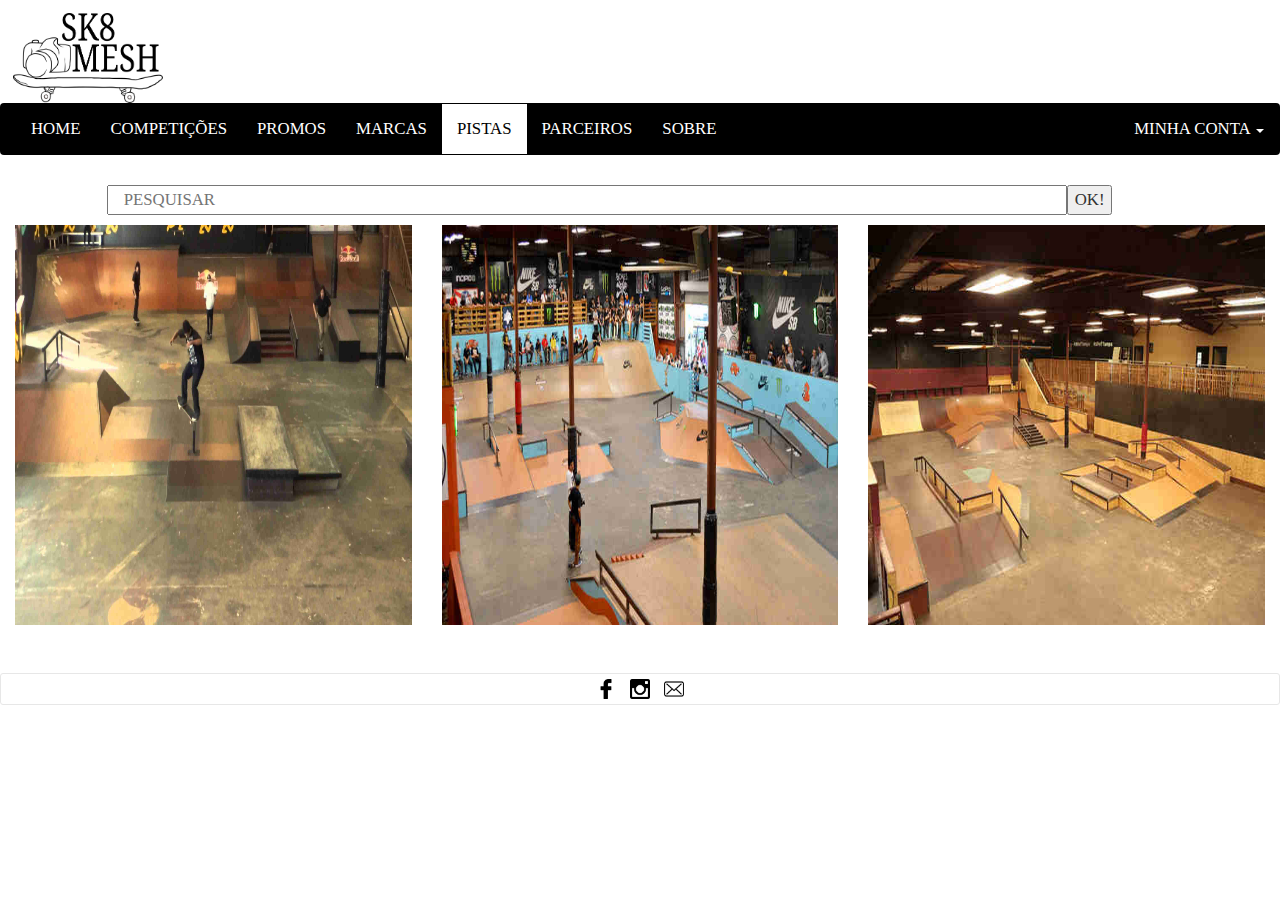
<file: pistas-mais-famosas.html>
<!DOCTYPE html>
<html lang="pt-BR">
  <head>
    <meta charset="utf-8">
    <meta http-equiv="X-UA-Compatible" content="IE=edge">
    <meta name="viewport" content="width=device-width, initial-scale=1">
    <!-- The above 3 meta tags *must* come first in the head; any other head content must come *after* these tags -->
    <title>SK8MESH</title>
    
    <!-- chamada do ícone do site -->
    <link rel="shortcut icon" href="images/skate.png" type="image/x-icon" />

    <link rel="stylesheet" href="https://maxcdn.bootstrapcdn.com/bootstrap/3.3.7/css/bootstrap.min.css" integrity="sha384-BVYiiSIFeK1dGmJRAkycuHAHRg32OmUcww7on3RYdg4Va+PmSTsz/K68vbdEjh4u" crossorigin="anonymous">
      
    <link href="css/estilo.css" rel="stylesheet" type="text/css"/>
    
  </head>
  <body>
    <div class="container-fluid">
        
        <div class="row">
    
            <header>
                
                <a href="index.html" class="aLogo"><img src="images/skate.png" class="logo"></a> 
                
                <nav role="navigation" class="nav navbar menu">
                    
                    
                    <div class="navbar-header">
        
                        <button type="button" data-target="#navbarCollapse" data-toggle="collapse" class="navbar-toggle botaoMenu">                    

                            <span class="sr-only">Ativa Navegação</span>
                            <span class="icon-bar spanMenu"></span>
                            <span class="icon-bar spanMenu"></span>
                            <span class="icon-bar spanMenu"></span>                

                        </button>  
                        
                    </div>
            
                    <div class="collapse navbar-collapse" id="navbarCollapse">
            
                        <ul class="nav navbar-nav">
                        
                            <li role="presentation"><a href="index.html" class="aMenu">HOME</a></li>
                            <li role="presentation"><a href="competicoes.html" class="aMenu">COMPETIÇÕES</a></li>
                            <li role="presentation"><a href="promos.html" class="aMenu">PROMOS</a></li>
                            <li role="presentation"><a href="principais-marcas.html" class="aMenu">MARCAS</a></li>
                            <li role="presentation" class="active MenuPaginaAtual"><a href="pistas-mais-famosas.html" class="aMenuPaginaAtual">PISTAS</a></li>
                            <li role="presentation" ><a href="parceiros.html" class="aMenu">PARCEIROS</a></li>
                            <li role="presentation" ><a href="sobre.html" class="aMenu">SOBRE</a></li>

                        </ul>
                      
                        <ul class="nav navbar-nav navbar-right">
                          
                          <li class="dropdown">
                        
                          <a href="#" class="dropdown-toggle aMenu" data-toggle="dropdown" role="button" aria-haspopup="true" aria-expanded="false">MINHA CONTA <span class="caret"></span></a>
                          <ul class="dropdown-menu">
                         
                            <li><a href="contate-nos.html" class="aDropdown">CONTATE-NOS</a></li>
                            <li><a href="entrar.html" class="aDropdown">ENTRAR</a></li>
                            <li><a href="cadastrar.html" class="aDropdown">CADASTRAR</a></li>
                        
                          </ul>
                      
                          </li>
                    
                        </ul>
                        
                    </div>
                  
                </nav>
                
                <form method="get" action="index.html">
                
                    <input type="text" name="txtBusca" placeholder="PESQUISAR" class="col-xs-offset-1 col-xs-9 col-sm-offset-1 col-sm-9 col-md-offset-1 col-md-9 col-lg-9 col-lg-offset-1"/>
                    
                    <input type="submit" value="OK!"/>
                    
                </form>
        
            </header>
            
        </div>
        
        <div class="row">
            
            <section class="col-xs-12 col-sm-6 col-lg-4 col-md-4 competicoes">
                
                <a href="#">
            
                    <img src="images/maxresdefault.jpg" class="imgCompeticoes"/>
                
                </a>
                    
            </section>
          
            <section class="col-xs-12 col-sm-6 col-lg-4 col-md-4 competicoes">
                
                <a href="#">
            
                    <img src="images/cousre_image.jpg" class="imgCompeticoes"/>
                
                </a>
                    
            </section>
          
            <section class="col-xs-12 col-sm-6 col-lg-4 col-md-4 competicoes">
                
                <a href="#">
            
                    <img src="images/tampa_am_course_slider.jpg" class="imgCompeticoes"/>
                
                </a>
                    
            </section>
          
        
        </div>
        
        <div class="row">
        
            <footer>
            
                <a href="#">
                    
                    <img src="images/facebook.png" class="imgLogo"/>
                
                </a>
                
                <a href="#">
                    
                    <img src="images/instagram.png" class="imgLogo"/>
                
                </a>
                
                <a href="#">
                    
                    <img src="images/mail.png" class="imgLogo"/>
                
                </a>
                
            </footer>
        
        </div>
      
    </div>
      
      <!-- Chamadas JS -->
    <script src="https://ajax.googleapis.com/ajax/libs/jquery/3.2.1/jquery.min.js"></script>
    <script src="https://maxcdn.bootstrapcdn.com/bootstrap/3.3.7/js/bootstrap.min.js" integrity="sha384-Tc5IQib027qvyjSMfHjOMaLkfuWVxZxUPnCJA7l2mCWNIpG9mGCD8wGNIcPD7Txa" crossorigin="anonymous"></script>
    <!-- HTML5 shim and Respond.js for IE8 support of HTML5 elements and media queries -->
    <!-- WARNING: Respond.js doesn't work if you view the page via file:// -->
    <!--[if lt IE 9]>-->
      <script src="https://oss.maxcdn.com/html5shiv/3.7.3/html5shiv.min.js"></script>
      <script src="https://oss.maxcdn.com/respond/1.4.2/respond.min.js"></script>
    <!--<![endif]-->
  </body>
</html>
</file>
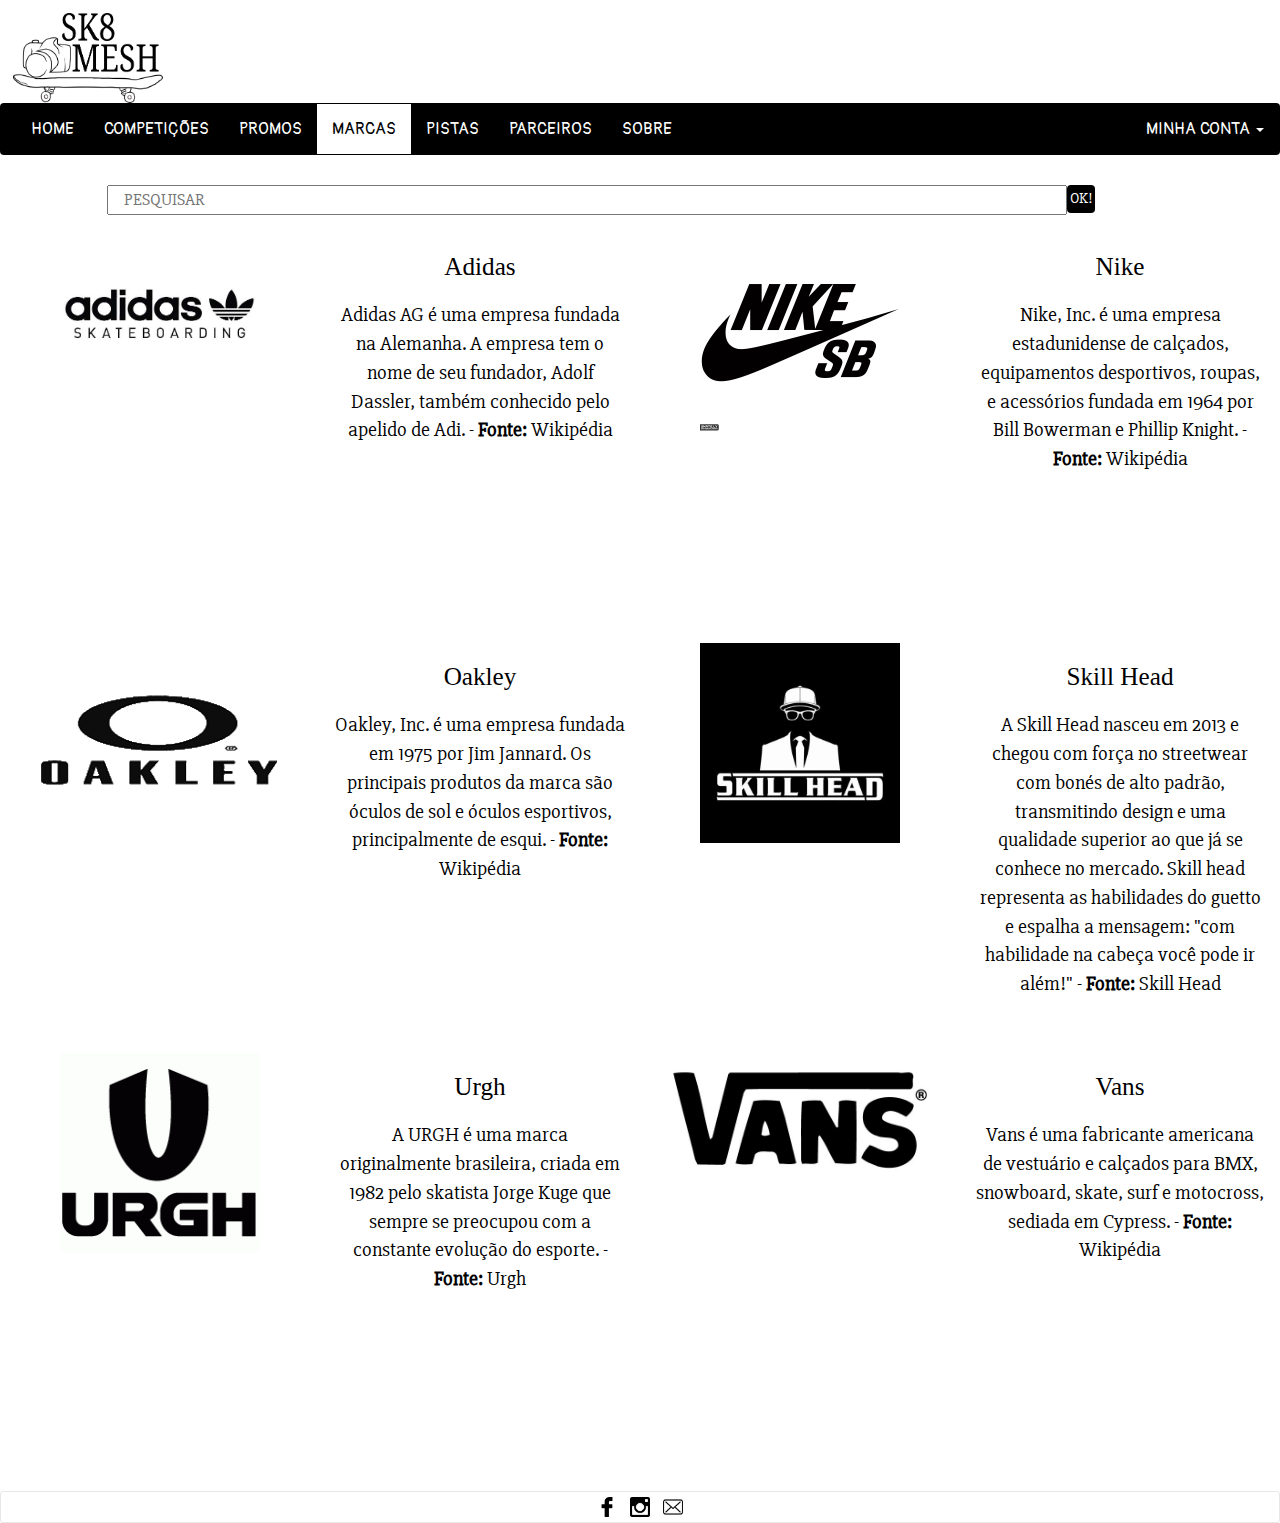
<file: principais-marcas.html>
<!DOCTYPE html>
<html lang="pt-BR">
  <head>
    <meta charset="utf-8">
    <meta http-equiv="X-UA-Compatible" content="IE=edge">
    <meta name="viewport" content="width=device-width, initial-scale=1">
    <!-- The above 3 meta tags *must* come first in the head; any other head content must come *after* these tags -->
    <title>SK8MESH</title>
    
    <!-- chamada do ícone do site -->
    <link rel="shortcut icon" href="images/skate.png" type="image/x-icon" />

    <link rel="stylesheet" href="https://maxcdn.bootstrapcdn.com/bootstrap/3.3.7/css/bootstrap.min.css" integrity="sha384-BVYiiSIFeK1dGmJRAkycuHAHRg32OmUcww7on3RYdg4Va+PmSTsz/K68vbdEjh4u" crossorigin="anonymous">
      
    <link href="https://fonts.googleapis.com/css?family=Slabo+27px" rel="stylesheet">
      
    <link href="https://fonts.googleapis.com/css?family=Pangolin" rel="stylesheet">
      
    <link href="css/estilo.css" rel="stylesheet" type="text/css"/>
   
  </head>
  <body>
    <div class="container-fluid">
        
        <div class="row">
    
            <header>
                
                <a href="index.html" class="aLogo"><img src="images/skate.png" class="logo" alt="Skate no chão, com uma câmera sobre ele e um letreiro escrito SK8Mesh"></a> 
                
                <nav role="navigation" class="nav navbar menu">
                    
                    
                    <div class="navbar-header">
        
                        <button type="button" data-target="#navbarCollapse" data-toggle="collapse" class="navbar-toggle botaoMenu">                    

                            <span class="sr-only">Ativa Navegação</span>
                            <span class="icon-bar spanMenu"></span>
                            <span class="icon-bar spanMenu"></span>
                            <span class="icon-bar spanMenu"></span>                

                        </button>  
                        
                    </div>
            
                    <div class="collapse navbar-collapse" id="navbarCollapse">
            
                        <ul class="nav navbar-nav">
                        
                            <li role="presentation"><a href="index.html" class="aMenu">HOME</a></li>
                            <li role="presentation"><a href="competicoes.html" class="aMenu">COMPETIÇÕES</a></li>
                            <li role="presentation"><a href="promos.html" class="aMenu">PROMOS</a></li>
                            <li role="presentation" class="active MenuPaginaAtual"><a href="#" class="aMenuPaginaAtual">MARCAS</a></li>
                            <li role="presentation" ><a href="pistas-mais-famosas.html" class="aMenu">PISTAS</a></li>
                            <li role="presentation" ><a href="parceiros.html" class="aMenu">PARCEIROS</a></li>
                            <li role="presentation" ><a href="sobre.html" class="aMenu">SOBRE</a></li>

                        </ul>
                      
                        <ul class="nav navbar-nav navbar-right">
                          
                          <li class="dropdown">
                        
                          <a href="#" class="dropdown-toggle aMenu" data-toggle="dropdown" role="button" aria-haspopup="true" aria-expanded="false">MINHA CONTA <span class="caret"></span></a>
                          <ul class="dropdown-menu">
                         
                            <li><a href="contate-nos.html" class="aDropdown">CONTATE-NOS</a></li>
                            <li><a href="entrar.html" class="aDropdown">ENTRAR</a></li>
                            <li><a href="cadastrar.html" class="aDropdown">CADASTRAR</a></li>
                        
                          </ul>
                      
                          </li>
                    
                        </ul>
                        
                    </div>
                  
                </nav>
                
                <form method="get" action="#">
                
                    <input type="text" name="txtBusca" placeholder="PESQUISAR" class="col-xs-offset-1 col-xs-9 col-sm-offset-1 col-sm-9 col-md-offset-1 col-md-9 col-lg-9 col-lg-offset-1"/>
                    
                    <button type="submit" class="botaoBusca">OK!</button>
                    
                </form>
        
            </header>
            
        </div>
        
        <div class="row">
            
            <a href="#" class="a_noticias">
                
                <section class="col-xs-12 col-sm-12 col-lg-6 col-md-6 marcas">
            
                    <div class="row">

                      <div class="col-lg-6 col-md-6 col-sm-12 col-xs-12">
                      
                        <img src="images/parceiros/adidas.png" class="imgMarcas" alt="Marca Adidas"/>

                      </div>
                        
                      <h3 class="col-sm-12 col-xs-12 col-lg-6 col-md-6">Adidas</h3>

                      <p class="col-sm-12 col-xs-12 col-lg-6 col-md-6">Adidas AG é uma empresa fundada na Alemanha. A empresa tem o nome de seu fundador, Adolf Dassler, também conhecido pelo apelido de Adi. - <strong>Fonte: </strong>Wikipédia</p>

                    </div>
            
                </section>
                
            </a>
            
            <a href="#" class="a_noticias">
                
                <section class="col-xs-12 col-sm-12 col-lg-6 col-md-6 marcas">
            
                    <div class="row">

                      <div class="col-lg-6 col-md-6 col-sm-12 col-xs-12">

                        <img src="images/parceiros/nike.png" class="imgMarcas" alt="Marca Nike"/>

                      </div>

                      <h3 class="col-sm-12 col-xs-12 col-lg-6 col-md-6">Nike</h3>

                      <p class="col-sm-12 col-xs-12 col-lg-6 col-md-6">Nike, Inc. é uma empresa estadunidense de calçados, equipamentos desportivos, roupas, e acessórios fundada em 1964 por Bill Bowerman e Phillip Knight. - <strong>Fonte: </strong>Wikipédia</p>

                    </div>
            
                </section>
                
            </a>  
            
            <a href="#" class="a_noticias">
                
                <section class="col-xs-12 col-sm-12 col-lg-6 col-md-6 marcas">
            
                    <div class="row">

                      <div class="col-lg-6 col-md-6 col-sm-12 col-xs-12">

                        <img src="images/parceiros/oakley.png" class="imgMarcas" alt="Marca Oakley"/>

                      </div>
                        
                      <h3 class="col-sm-12 col-xs-12 col-lg-6 col-md-6">Oakley</h3>

                      <p class="col-sm-12 col-xs-12 col-lg-6 col-md-6">Oakley, Inc. é uma empresa fundada em 1975 por Jim Jannard. Os principais produtos da marca são óculos de sol e óculos esportivos, principalmente de esqui. - <strong>Fonte: </strong>Wikipédia</p>

                    </div>
            
                </section>
                
            </a>
              
            <a href="#" class="a_noticias">
                
                <section class="col-xs-12 col-sm-12 col-lg-6 col-md-6 marcas">
            
                  <div class="row">
                    
                    <div class="col-lg-6 col-md-6 col-sm-12 col-xs-12">
                  
                      <img src="images/parceiros/skill-head.jpg" class="imgMarcas" alt="Marca Skill Head"/>
                
                    </div>
                      
                    <h3 class="col-sm-12 col-xs-12 col-lg-6 col-md-6">Skill Head</h3>
                
                    <p class="col-sm-12 col-xs-12 col-lg-6 col-md-6">A Skill Head nasceu em 2013 e chegou com força no streetwear com bonés de alto padrão, transmitindo design e uma qualidade superior ao que já se conhece no mercado. Skill head representa as habilidades do guetto e espalha a mensagem: "com habilidade na cabeça você pode ir além!" - <strong>Fonte: </strong>Skill Head</p>
                    
                  </div>
            
                </section>
                
            </a>
              
            <a href="#" class="a_noticias">
                
                <section class="col-xs-12 col-sm-12 col-lg-6 col-md-6 marcas">
            
                  <div class="row">
                    
                    <div class="col-lg-6 col-md-6 col-sm-12 col-xs-12">
                  
                      <img src="images/parceiros/urgh.png" class="imgMarcas" alt="Marca Urgh"/>
                
                    </div>
                      
                    <h3 class="col-sm-12 col-xs-12 col-lg-6 col-md-6">Urgh</h3>
                
                    <p class="col-sm-12 col-xs-12 col-lg-6 col-md-6">A URGH é uma marca originalmente brasileira, criada em 1982 pelo skatista Jorge Kuge que sempre se preocupou com a constante evolução do esporte. - <strong>Fonte: </strong>Urgh</p>
                    
                  </div>
            
                </section>
                
            </a>
              
            <a href="#" class="a_noticias">
                
                <section class="col-xs-12 col-sm-12 col-lg-6 col-md-6 marcas">
            
                  <div class="row">
                    
                    <div class="col-lg-6 col-md-6 col-sm-12 col-xs-12">
                  
                      <img src="images/parceiros/vans.jpg" class="imgMarcas" alt="Marca Vans"/>
                
                    </div>
                      
                    <h3 class="col-sm-12 col-xs-12 col-lg-6 col-md-6">Vans</h3>
                
                    <p class="col-sm-12 col-xs-12 col-lg-6 col-md-6">Vans é uma fabricante americana de vestuário e calçados para BMX, snowboard, skate, surf e motocross, sediada em Cypress. - <strong>Fonte: </strong>Wikipédia</p>
                    
                  </div>
            
                </section>
                
            </a>
             
        
        </div>
        
        <div class="row rodape">
        
            <footer>
            
                <a href="#">
                    
                    <img src="images/facebook.png" class="imgLogo" alt="Facebook"/>
                
                </a>
                
                <a href="#">
                    
                    <img src="images/instagram.png" class="imgLogo" alt="Instagram"/>
                
                </a>
                
                <a href="#">
                    
                    <img src="images/mail.png" class="imgLogo" alt="Entre em contato"/>
                
                </a>
                
            </footer>
        
        </div>
      
    </div>
      
      <!-- Chamadas JS -->
    <script src="https://ajax.googleapis.com/ajax/libs/jquery/3.2.1/jquery.min.js"></script>
    <script src="https://maxcdn.bootstrapcdn.com/bootstrap/3.3.7/js/bootstrap.min.js" integrity="sha384-Tc5IQib027qvyjSMfHjOMaLkfuWVxZxUPnCJA7l2mCWNIpG9mGCD8wGNIcPD7Txa" crossorigin="anonymous"></script>
    <!-- HTML5 shim and Respond.js for IE8 support of HTML5 elements and media queries -->
    <!-- WARNING: Respond.js doesn't work if you view the page via file:// -->
    <!--[if lt IE 9]>-->
      <script src="https://oss.maxcdn.com/html5shiv/3.7.3/html5shiv.min.js"></script>
      <script src="https://oss.maxcdn.com/respond/1.4.2/respond.min.js"></script>
    <!--<![endif]-->
  </body>
</html>
</file>
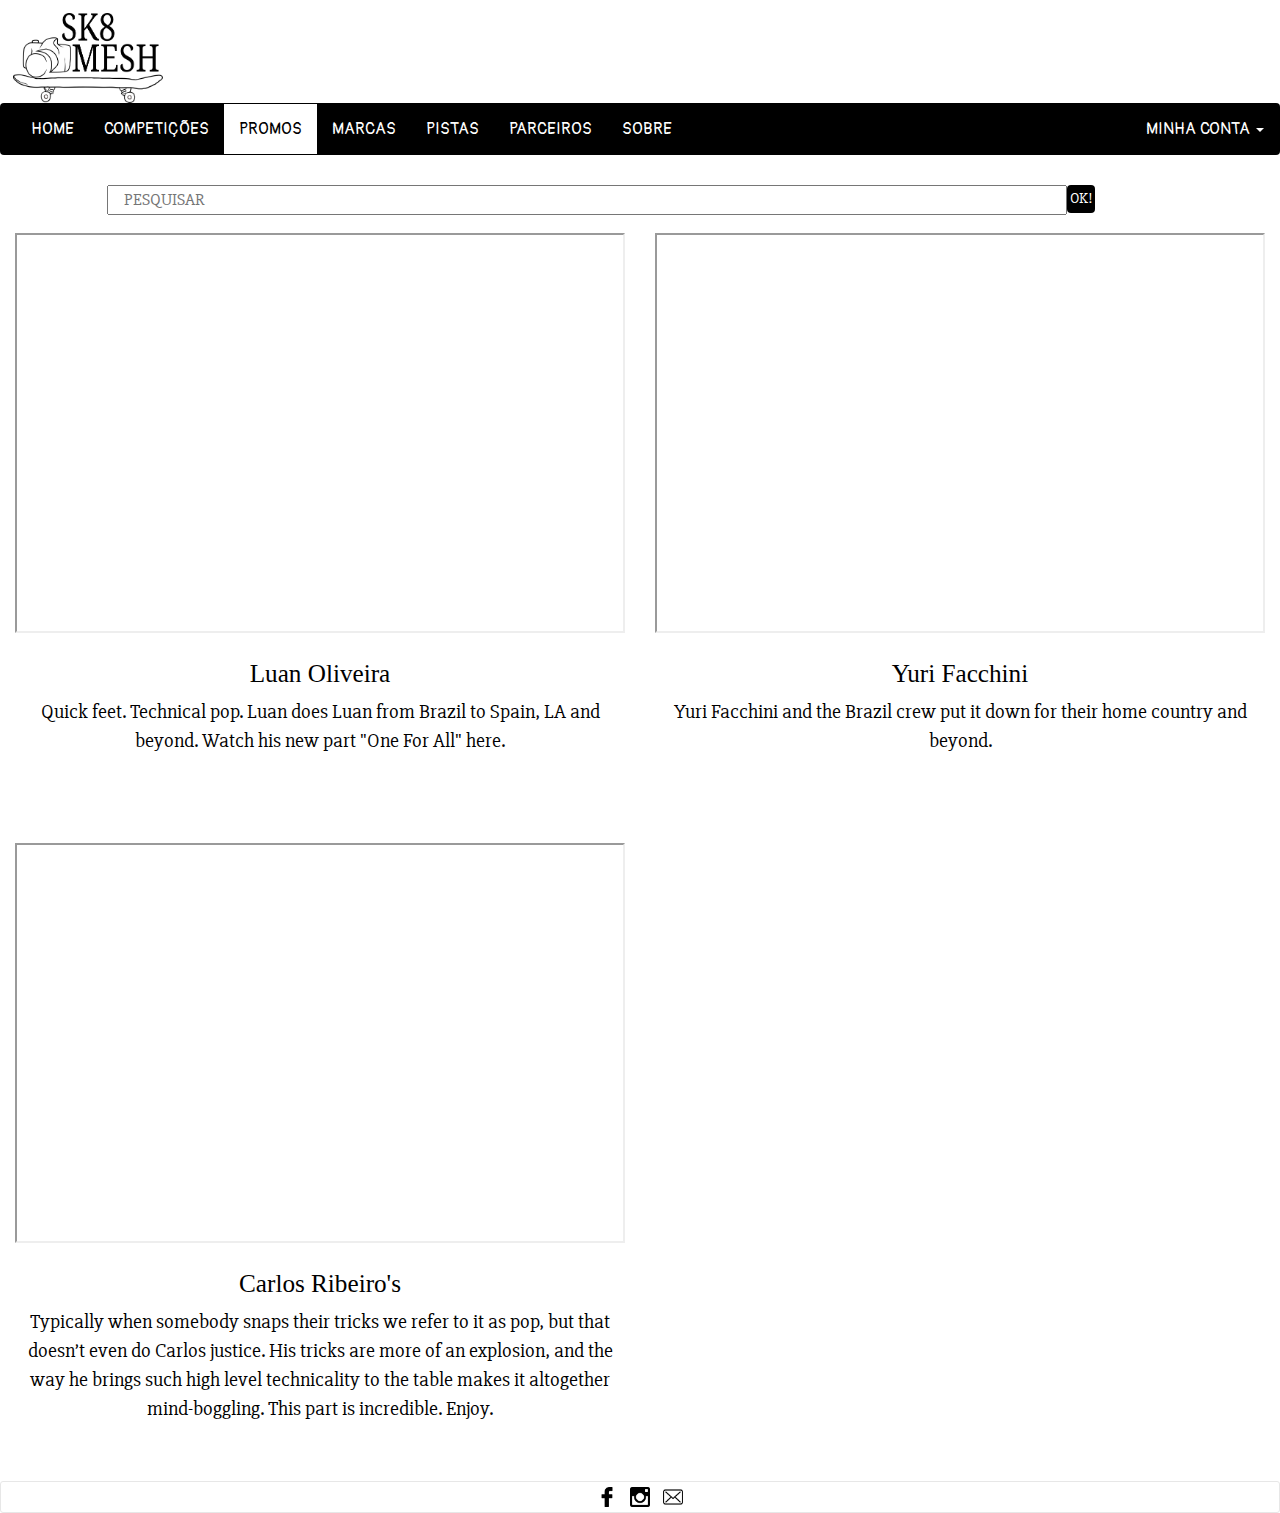
<file: promos.html>
<!DOCTYPE html>
<html lang="pt-BR">
  <head>
    <meta charset="utf-8">
    <meta http-equiv="X-UA-Compatible" content="IE=edge">
    <meta name="viewport" content="width=device-width, initial-scale=1">
    <!-- The above 3 meta tags *must* come first in the head; any other head content must come *after* these tags -->
    <title>SK8MESH</title>
    
    <!-- chamada do ícone do site -->
    <link rel="shortcut icon" href="images/skate.png" type="image/x-icon" />

    <link rel="stylesheet" href="https://maxcdn.bootstrapcdn.com/bootstrap/3.3.7/css/bootstrap.min.css" integrity="sha384-BVYiiSIFeK1dGmJRAkycuHAHRg32OmUcww7on3RYdg4Va+PmSTsz/K68vbdEjh4u" crossorigin="anonymous">
      
    <link href="https://fonts.googleapis.com/css?family=Slabo+27px" rel="stylesheet"> 
      
    <link href="https://fonts.googleapis.com/css?family=Pangolin" rel="stylesheet">
      
    <link href="css/estilo.css" rel="stylesheet" type="text/css"/>
    
  </head>
  <body>
    <div class="container-fluid">
        
        <div class="row">
    
            <header>
                
                <a href="index.html" class="aLogo"><img src="images/skate.png" class="logo" alt="Skate no chão, com uma câmera sobre ele e um letreiro escrito SK8Mesh"></a> 
                
                <nav role="navigation" class="nav navbar menu">
                    
                    
                    <div class="navbar-header">
        
                        <button type="button" data-target="#navbarCollapse" data-toggle="collapse" class="navbar-toggle botaoMenu">                    

                            <span class="sr-only">Ativa Navegação</span>
                            <span class="icon-bar spanMenu"></span>
                            <span class="icon-bar spanMenu"></span>
                            <span class="icon-bar spanMenu"></span>                

                        </button>  
                        
                    </div>
            
                    <div class="collapse navbar-collapse" id="navbarCollapse">
            
                        <ul class="nav navbar-nav">
                        
                            <li role="presentation" ><a href="index.html" class="aMenu">HOME</a></li>
                            <li role="presentation"><a href="competicoes.html" class="aMenu">COMPETIÇÕES</a></li>
                            <li role="presentation" class="active MenuPaginaAtual"><a href="promos.html" class="aMenuPaginaAtual">PROMOS</a></li>
                            <li role="presentation"><a href="principais-marcas.html" class="aMenu">MARCAS</a></li>
                            <li role="presentation"><a href="pistas-mais-famosas.html" class="aMenu">PISTAS</a></li>
                            <li role="presentation" ><a href="parceiros.html" class="aMenu">PARCEIROS</a></li>
                            <li role="presentation" ><a href="sobre.html" class="aMenu">SOBRE</a></li>

                        </ul>
                      
                        <ul class="nav navbar-nav navbar-right">
                          
                          <li class="dropdown">
                        
                          <a href="#" class="dropdown-toggle aMenu" data-toggle="dropdown" role="button" aria-haspopup="true" aria-expanded="false">MINHA CONTA <span class="caret"></span></a>
                          <ul class="dropdown-menu">
                         
                            <li><a href="contate-nos.html" class="aDropdown">CONTATE-NOS</a></li>
                            <li><a href="entrar.html" class="aDropdown">ENTRAR</a></li>
                            <li><a href="cadastrar.html" class="aDropdown">CADASTRAR</a></li>
                        
                          </ul>
                      
                          </li>
                    
                        </ul>
                        
                    </div>
                  
                </nav>
                
                <form method="get" action="#">
                
                    <input type="text" name="txtBusca" placeholder="PESQUISAR" class="col-xs-offset-1 col-xs-9 col-sm-offset-1 col-sm-9 col-md-offset-1 col-md-9 col-lg-9 col-lg-offset-1"/>
                    
                    <button type="submit" class="botaoBusca" >OK!</button>
                    
                </form>
        
            </header>
            
        </div>
        
        <div class="row">
            
            <section class="col-xs-12 col-sm-6 col-lg-6 col-md-6 promos">

                <iframe src="https://www.youtube.com/embed/AGfPLQp4kd8" class="videoPromo"></iframe>

                <a href="#" class="a_noticias">

                    <h3>Luan Oliveira</h3>

                    <p lang="en">Quick feet. Technical pop. Luan does Luan from Brazil to Spain, LA and beyond. Watch his new part "One For All" here.</p>

                </a>

            </section>

            <section class="col-xs-12 col-sm-6 col-lg-6 col-md-6 promos">

                <iframe src="https://www.youtube.com/embed/WhVSXtNFzJ0" class="videoPromo"></iframe>

                <a href="#" class="a_noticias">

                    <h3>Yuri Facchini</h3>

                    <p lang="en">Yuri Facchini and the Brazil crew put it down for their home country and beyond.</p>

                </a>

            </section>

            <section class="col-xs-12 col-sm-6 col-lg-6 col-md-6 promos">

                <iframe src="https://www.youtube.com/embed/NQBHdvV9g9I" class="videoPromo"></iframe>

                <a href="#" class="a_noticias">

                    <h3>Carlos Ribeiro's</h3>

                    <p lang="en">Typically when somebody snaps their tricks we refer to it as pop, but that doesn’t even do Carlos justice. His tricks are more of an explosion, and the way he brings such high level technicality to the table makes it altogether mind-boggling. This part is incredible. Enjoy. </p>

                </a>

            </section>

        </div>
        
        <div class="row rodape">
        
            <footer>
            
                <a href="#">
                    
                    <img src="images/facebook.png" class="imgLogo" alt="Facebook"/>
                
                </a>
                
                <a href="#">
                    
                    <img src="images/instagram.png" class="imgLogo" alt="Instagram"/>
                
                </a>
                
                <a href="#">
                    
                    <img src="images/mail.png" class="imgLogo" alt="Entre em contato"/>
                
                </a>
                
            </footer>
        
        </div>
      
    </div>
      
      <!-- Chamadas JS -->
    <script src="https://ajax.googleapis.com/ajax/libs/jquery/3.2.1/jquery.min.js"></script>
    <script src="https://maxcdn.bootstrapcdn.com/bootstrap/3.3.7/js/bootstrap.min.js" integrity="sha384-Tc5IQib027qvyjSMfHjOMaLkfuWVxZxUPnCJA7l2mCWNIpG9mGCD8wGNIcPD7Txa" crossorigin="anonymous"></script>
    <!-- HTML5 shim and Respond.js for IE8 support of HTML5 elements and media queries -->
    <!-- WARNING: Respond.js doesn't work if you view the page via file:// -->
    <!--[if lt IE 9]>-->
      <script src="https://oss.maxcdn.com/html5shiv/3.7.3/html5shiv.min.js"></script>
      <script src="https://oss.maxcdn.com/respond/1.4.2/respond.min.js"></script>
    <!--<![endif]-->
  </body>
</html>
</file>
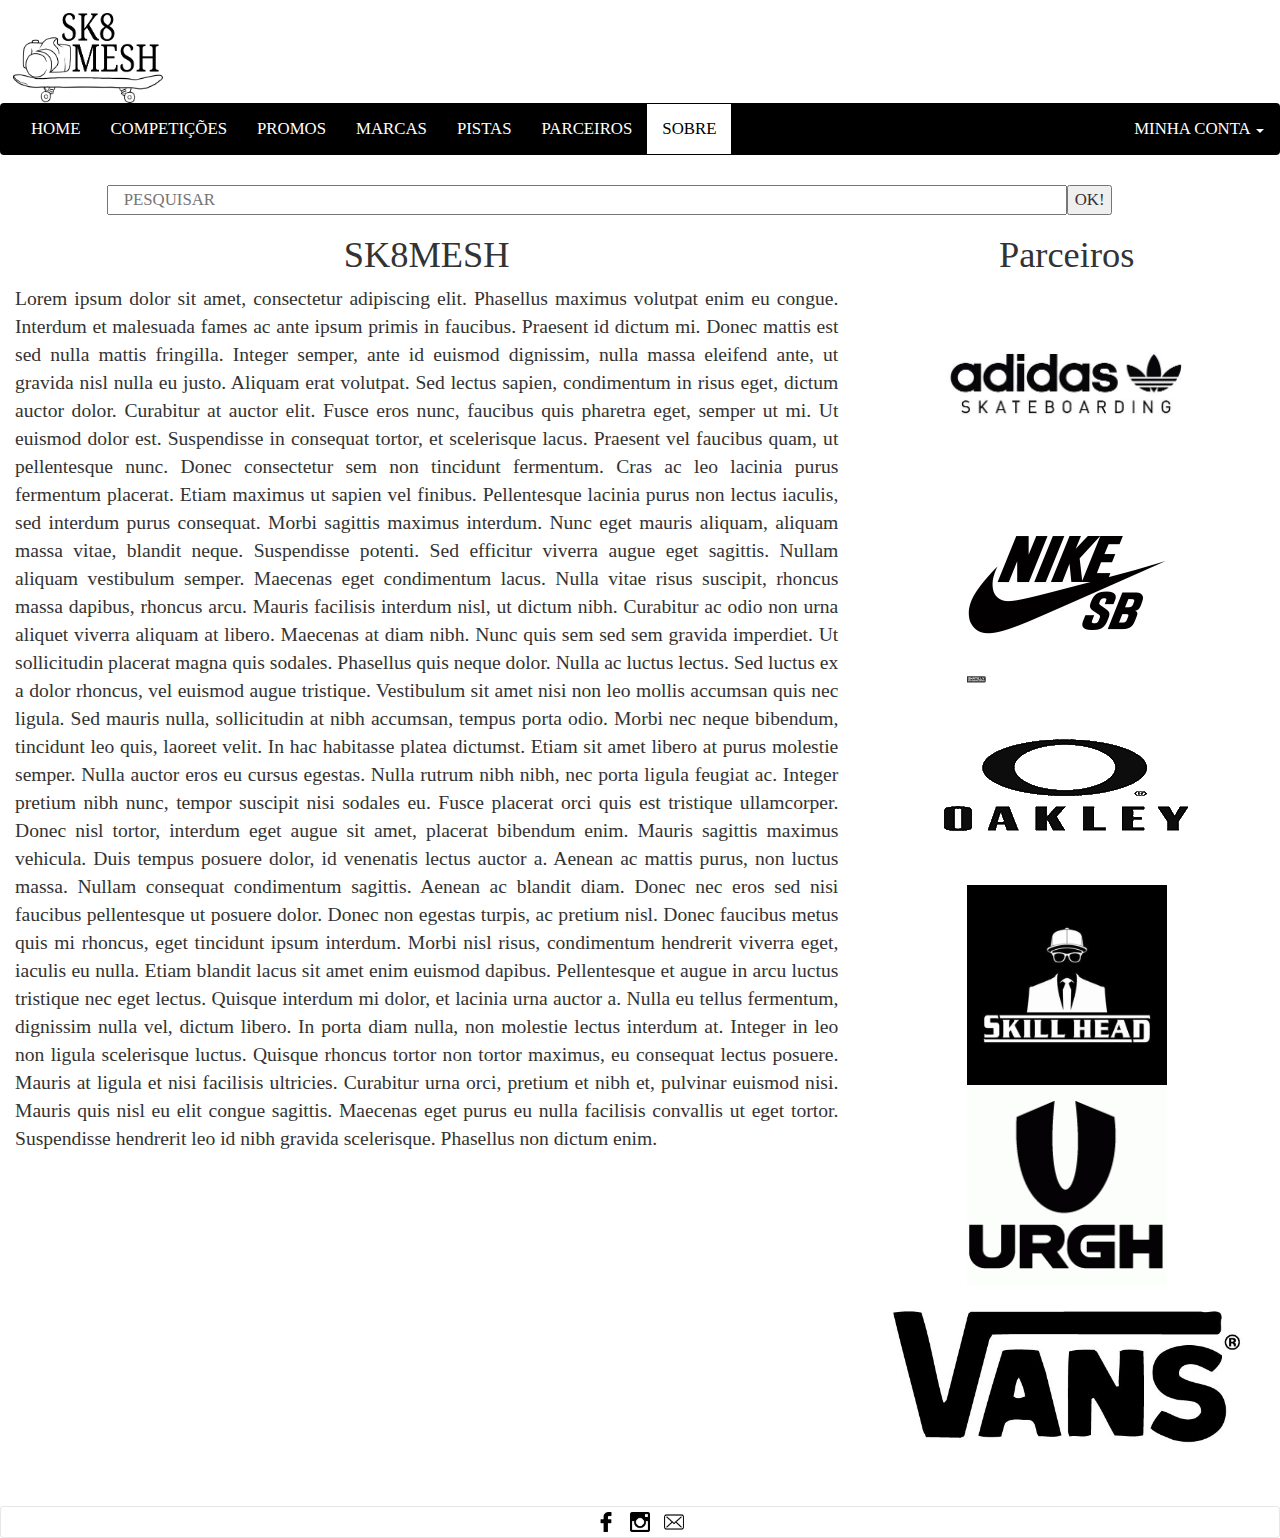
<file: sobre.html>
<!DOCTYPE html>
<html lang="pt-BR">
  <head>
    <meta charset="utf-8">
    <meta http-equiv="X-UA-Compatible" content="IE=edge">
    <meta name="viewport" content="width=device-width, initial-scale=1">
    <!-- The above 3 meta tags *must* come first in the head; any other head content must come *after* these tags -->
    <title>SK8MESH</title>
    
    <!-- chamada do ícone do site -->
    <link rel="shortcut icon" href="images/skate.png" type="image/x-icon" />

    <link rel="stylesheet" href="https://maxcdn.bootstrapcdn.com/bootstrap/3.3.7/css/bootstrap.min.css" integrity="sha384-BVYiiSIFeK1dGmJRAkycuHAHRg32OmUcww7on3RYdg4Va+PmSTsz/K68vbdEjh4u" crossorigin="anonymous">
    
    <link href="css/estilo.css" rel="stylesheet" type="text/css"/>
    
  </head>
  <body>
    <div class="container-fluid">
        
        <div class="row">
    
            <header>
                
                <a href="index.html" class="aLogo"><img src="images/skate.png" class="logo"></a> 
                
                <nav role="navigation" class="nav navbar menu">
                    
                    
                    <div class="navbar-header">
        
                        <button type="button" data-target="#navbarCollapse" data-toggle="collapse" class="navbar-toggle botaoMenu">                    

                            <span class="sr-only">Ativa Navegação</span>
                            <span class="icon-bar spanMenu"></span>
                            <span class="icon-bar spanMenu"></span>
                            <span class="icon-bar spanMenu"></span>                

                        </button>  
                        
                    </div>
            
                    <div class="collapse navbar-collapse" id="navbarCollapse">
            
                        <ul class="nav navbar-nav">
                        
                            <li role="presentation" ><a href="index.html" class="aMenu">HOME</a></li>
                            <li role="presentation"><a href="competicoes.html" class="aMenu">COMPETIÇÕES</a></li>
                            <li role="presentation"><a href="promos.html" class="aMenu">PROMOS</a></li>
                            <li role="presentation"><a href="principais-marcas.html" class="aMenu">MARCAS</a></li>
                            <li role="presentation"><a href="pistas-mais-famosas.html" class="aMenu">PISTAS</a></li>
                            <li role="presentation" ><a href="parceiros.html" class="aMenu">PARCEIROS</a></li>
                            <li role="presentation" class="active MenuPaginaAtual"><a href="sobre.html" class="aMenuPaginaAtual">SOBRE</a></li>

                        </ul>
                      
                        <ul class="nav navbar-nav navbar-right">
                          
                          <li class="dropdown">
                        
                          <a href="#" class="dropdown-toggle aMenu" data-toggle="dropdown" role="button" aria-haspopup="true" aria-expanded="false">MINHA CONTA <span class="caret"></span></a>
                          <ul class="dropdown-menu">
                         
                            <li><a href="contate-nos.html" class="aDropdown">CONTATE-NOS</a></li>
                            <li><a href="entrar.html" class="aDropdown">ENTRAR</a></li>
                            <li><a href="cadastrar.html" class="aDropdown">CADASTRAR</a></li>
                        
                          </ul>
                      
                          </li>
                    
                        </ul>
                        
                    </div>
                  
                </nav>
                
                <form method="get" action="index.html">
                
                    <input type="text" name="txtBusca" placeholder="PESQUISAR" class="col-xs-offset-1 col-xs-9 col-sm-offset-1 col-sm-9 col-md-offset-1 col-md-9 col-lg-9 col-lg-offset-1"/>
                    
                    <input type="submit" value="OK!"/>
                    
                </form>
        
            </header>
            
        </div>
        
        <div class="row">
            
            <article class="articleSobre col-sm-12 col-xs-12 col-md-8 col-lg-8">
              
              <h2 class="h2Sobre">SK8MESH</h2>
              
              <p class="pSobre">Lorem ipsum dolor sit amet, consectetur adipiscing elit. Phasellus maximus volutpat enim eu congue. Interdum et malesuada fames ac ante ipsum primis in faucibus. Praesent id dictum mi. Donec mattis est sed nulla mattis fringilla. Integer semper, ante id euismod dignissim, nulla massa eleifend ante, ut gravida nisl nulla eu justo. Aliquam erat volutpat. Sed lectus sapien, condimentum in risus eget, dictum auctor dolor. Curabitur at auctor elit. Fusce eros nunc, faucibus quis pharetra eget, semper ut mi. Ut euismod dolor est. Suspendisse in consequat tortor, et scelerisque lacus. Praesent vel faucibus quam, ut pellentesque nunc. Donec consectetur sem non tincidunt fermentum. Cras ac leo lacinia purus fermentum placerat. Etiam maximus ut sapien vel finibus. Pellentesque lacinia purus non lectus iaculis, sed interdum purus consequat.

Morbi sagittis maximus interdum. Nunc eget mauris aliquam, aliquam massa vitae, blandit neque. Suspendisse potenti. Sed efficitur viverra augue eget sagittis. Nullam aliquam vestibulum semper. Maecenas eget condimentum lacus. Nulla vitae risus suscipit, rhoncus massa dapibus, rhoncus arcu. Mauris facilisis interdum nisl, ut dictum nibh. Curabitur ac odio non urna aliquet viverra aliquam at libero. Maecenas at diam nibh. Nunc quis sem sed sem gravida imperdiet. Ut sollicitudin placerat magna quis sodales.

Phasellus quis neque dolor. Nulla ac luctus lectus. Sed luctus ex a dolor rhoncus, vel euismod augue tristique. Vestibulum sit amet nisi non leo mollis accumsan quis nec ligula. Sed mauris nulla, sollicitudin at nibh accumsan, tempus porta odio. Morbi nec neque bibendum, tincidunt leo quis, laoreet velit. In hac habitasse platea dictumst. Etiam sit amet libero at purus molestie semper. Nulla auctor eros eu cursus egestas. Nulla rutrum nibh nibh, nec porta ligula feugiat ac. Integer pretium nibh nunc, tempor suscipit nisi sodales eu. Fusce placerat orci quis est tristique ullamcorper.

Donec nisl tortor, interdum eget augue sit amet, placerat bibendum enim. Mauris sagittis maximus vehicula. Duis tempus posuere dolor, id venenatis lectus auctor a. Aenean ac mattis purus, non luctus massa. Nullam consequat condimentum sagittis. Aenean ac blandit diam. Donec nec eros sed nisi faucibus pellentesque ut posuere dolor. Donec non egestas turpis, ac pretium nisl. Donec faucibus metus quis mi rhoncus, eget tincidunt ipsum interdum. Morbi nisl risus, condimentum hendrerit viverra eget, iaculis eu nulla. Etiam blandit lacus sit amet enim euismod dapibus. Pellentesque et augue in arcu luctus tristique nec eget lectus.

Quisque interdum mi dolor, et lacinia urna auctor a. Nulla eu tellus fermentum, dignissim nulla vel, dictum libero. In porta diam nulla, non molestie lectus interdum at. Integer in leo non ligula scelerisque luctus. Quisque rhoncus tortor non tortor maximus, eu consequat lectus posuere. Mauris at ligula et nisi facilisis ultricies. Curabitur urna orci, pretium et nibh et, pulvinar euismod nisi. Mauris quis nisl eu elit congue sagittis. Maecenas eget purus eu nulla facilisis convallis ut eget tortor. Suspendisse hendrerit leo id nibh gravida scelerisque. Phasellus non dictum enim.</p>
          
          
            </article>
          
            <aside class="hidden-sm hidden-xs asideSobre col-lg-4 col-md-4">
          
              <h3 class="h3Parceiros">Parceiros</h3>
              
              <a href="#"><img src="images/parceiros/adidas.png" class="imgParceiros"></a>
              
              <a href="#"><img src="images/parceiros/nike.png" class="imgParceiros"></a>
              
              <a href="#"><img src="images/parceiros/oakley.png" class="imgParceiros"></a>
              
              <a href="#"><img src="images/parceiros/skill-head.jpg" class="imgParceiros"></a>
              
              <a href="#"><img src="images/parceiros/urgh.png" class="imgParceiros"></a>
              
              <a href="#"><img src="images/parceiros/vans.jpg" class="imgParceiros"></a>
          
            </aside>
        
        </div>
        
        <div class="row rodape">
        
            <footer>
            
                <a href="#">
                    
                    <img src="images/facebook.png" class="imgLogo"/>
                
                </a>
                
                <a href="#">
                    
                    <img src="images/instagram.png" class="imgLogo"/>
                
                </a>
                
                <a href="#">
                    
                    <img src="images/mail.png" class="imgLogo"/>
                
                </a>
                
            </footer>
        
        </div>
      
    </div>
      
      <!-- Chamadas JS -->
    <script src="https://ajax.googleapis.com/ajax/libs/jquery/3.2.1/jquery.min.js"></script>
    <script src="https://maxcdn.bootstrapcdn.com/bootstrap/3.3.7/js/bootstrap.min.js" integrity="sha384-Tc5IQib027qvyjSMfHjOMaLkfuWVxZxUPnCJA7l2mCWNIpG9mGCD8wGNIcPD7Txa" crossorigin="anonymous"></script>
    <!-- HTML5 shim and Respond.js for IE8 support of HTML5 elements and media queries -->
    <!-- WARNING: Respond.js doesn't work if you view the page via file:// -->
    <!--[if lt IE 9]>-->
      <script src="https://oss.maxcdn.com/html5shiv/3.7.3/html5shiv.min.js"></script>
      <script src="https://oss.maxcdn.com/respond/1.4.2/respond.min.js"></script>
    <!--<![endif]-->
  </body>
</html>
</file>
<file: css/estilo.css>
@charset "UTF-8";

html, body{
    
    height: 100%;
   
}

.logo{

    height: 100%;

}

.menu{

    background-color: #000;
    
}

.aMenu{

    color: #fff;

}

.aMenu:hover{

    color: #000;

}

.aTopo{

    color: #fff;

}

.aTopo:hover{

    background-color: #e3e3e3;
    color: #000;

}

.spanMenu{

    background-color: #000;

}

.MenuPaginaAtual{

    background-color: #fff;

}

.aMenuPaginaAtual{

    color: #000;

}

.aMenuPaginaAtual:hover{

    color: #000;

}

.aLogo{

    color: #fff;

}

.aLogo:hover{

    color: #c0c0c0;

}

.botaoMenu{

    background-color: #fff;

}

.logo{
    
    margin-left: 1%;
    margin-top: 1%;
    width: 150px;
    
}

.noticias{
    
    margin-top: 10px;
    text-align: center;
    display: table;
    position: relative;
    max-height: 400px;
    min-height: 400px;
    
}

.promos{

  margin-top: 10px;
  text-align: center;
  display: table;
  height: 600px;

}

.marcas{
    
    margin-top: 10px;
    text-align: center;
    display: table;
    height: 400px;
}

.competidores{
    
    margin-top: 10px;
    text-align: center;
    display: table;
    height: 250px;
}

.a_noticias{
    
    color: #000;
    
}

.a_noticias:hover{
    
    color: #ccc;
    
}

.dropdown-menu>li>a{

  color: #767676;

}

.imgNoticia{
    
    max-height: 200px;
    
}

.imgMarcas{

  max-height: 200px;
  max-width: 100%;
  
}

.competicoes{

    margin: 10px 0px 10px 0px;
    display: table;
    text-align: center;
    height: 400px;
    
}

.imgCompeticoes{
  
    height: 400px;
    max-height: 400px;
    max-width: 100%;
    width: auto;
    position: relative;
    background-size: cover;
    background-position: center;

}

.videoPromo{

  width: 100%;
  height: 400px;

}

.articleComp{

  text-align: center;

}

.h2Sobre{

  font-size: 2.6em;

}

.pSobre{

  font-size: 1.4em;
  text-align: justify;

}

.articleSobre{

  text-align: center;
}

.asideSobre{

  text-align: center;

}

.h3Parceiros{

  font-size: 2.6em;

}

.imgParceiros{

  max-width: 100%;
  max-height: 200px;

}

.parceiros{

    margin: 10px 0px 10px 0px;
    display: table;
    text-align: center;
    height: 400px;
    
}

.imgParceirosPag{
    height: 300px;
    max-height: 400px;
    max-width: 100%;
    width: auto;
    position: relative;
    background-size: cover;
    background-position: center;

}


.articleCadastrar{
    
    text-align: center;
    height: 360px;
    
}

input, select, p, button{
    font-family: 'Slabo 27px', serif;
    margin-top: 10px;
    font-size: 1.2em;
    
}

.aTermosDeUso{
    
    margin-top: 10px;
    margin-bottom: 10px;
    font-size: 1.2em;
    
}


.botaoCadastrar{
    
    background-color: #000;
    color: #fff;
    padding: 5px;
    border: 0px;
    border-radius: 4px;
    margin-bottom: 10px;
    
}

.botaoBusca{
    
    background-color: #000;
    color: #fff;
    padding: 3px;
    font-size: 1.1em;
    border: 0px;
    border-radius: 4px;
    margin-bottom: 10px;
    
}


TEXTAREA{
  
  margin-top: 2%;
  resize: none;

}

.imgDetalhes{
  
  margin-top: 2%;
  max-height: 500px;
  max-width: 100%;

}

footer{
    
    clear: both;
    border: solid 1px;
    border-color: #e7e7e7;
    border-radius: 3px;
    text-align: center;
    bottom: 0;
    
}


.imgLogo{
    
    padding: 5px;
    height: 30px;
    
}

input, select, p, a, TEXTAREA{
    font-family: 'Slabo 27px', serif;
    font-size: 1.2em;
}

nav, ul, li, .aMenu, .aMenuPaginaAtual{
    
    font-family: 'Pangolin', cursive;
    
}

h1, h2, h3{

  font-family: Tahoma;

}

h3{
    
    font-size: 1.5em;
    
}

select{
    
    height: 24px;
    
}

footer{
    
    bottom: 0;
    margin-top: 38px;
    
}
</file>
